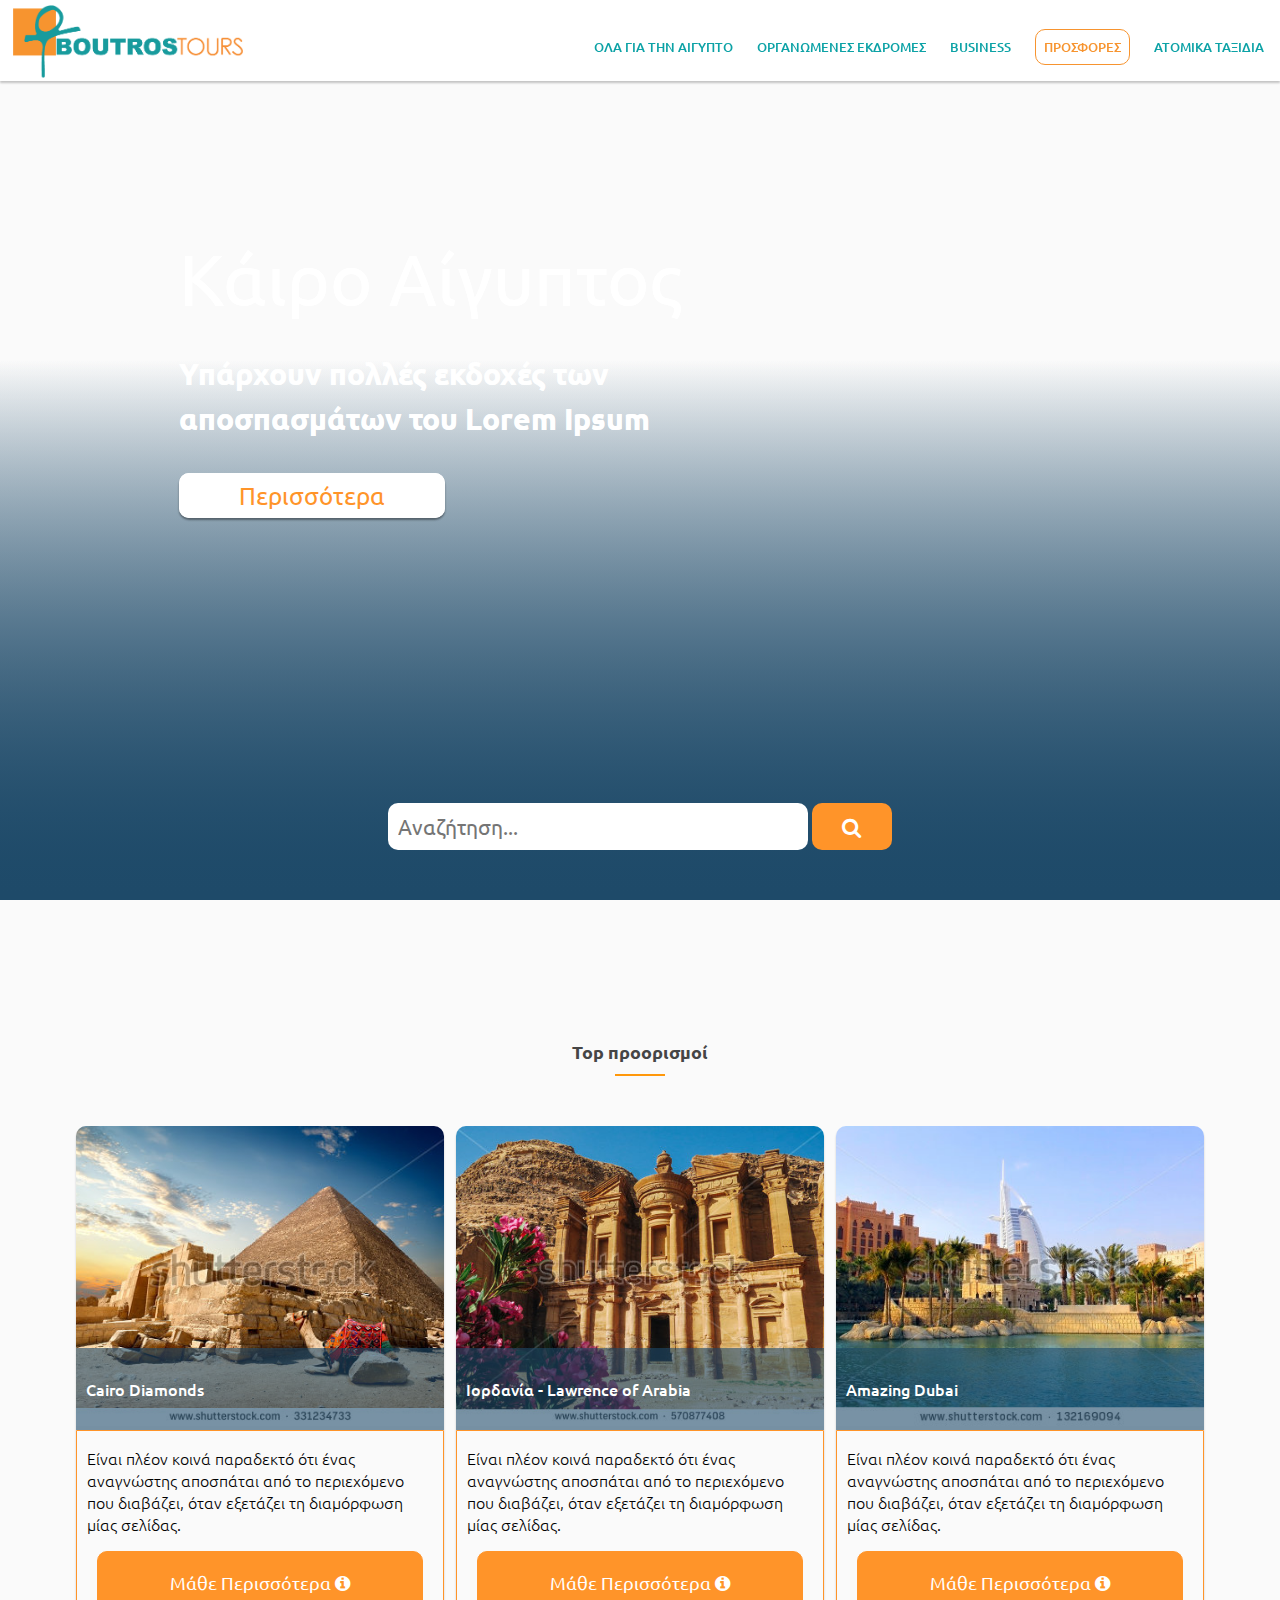
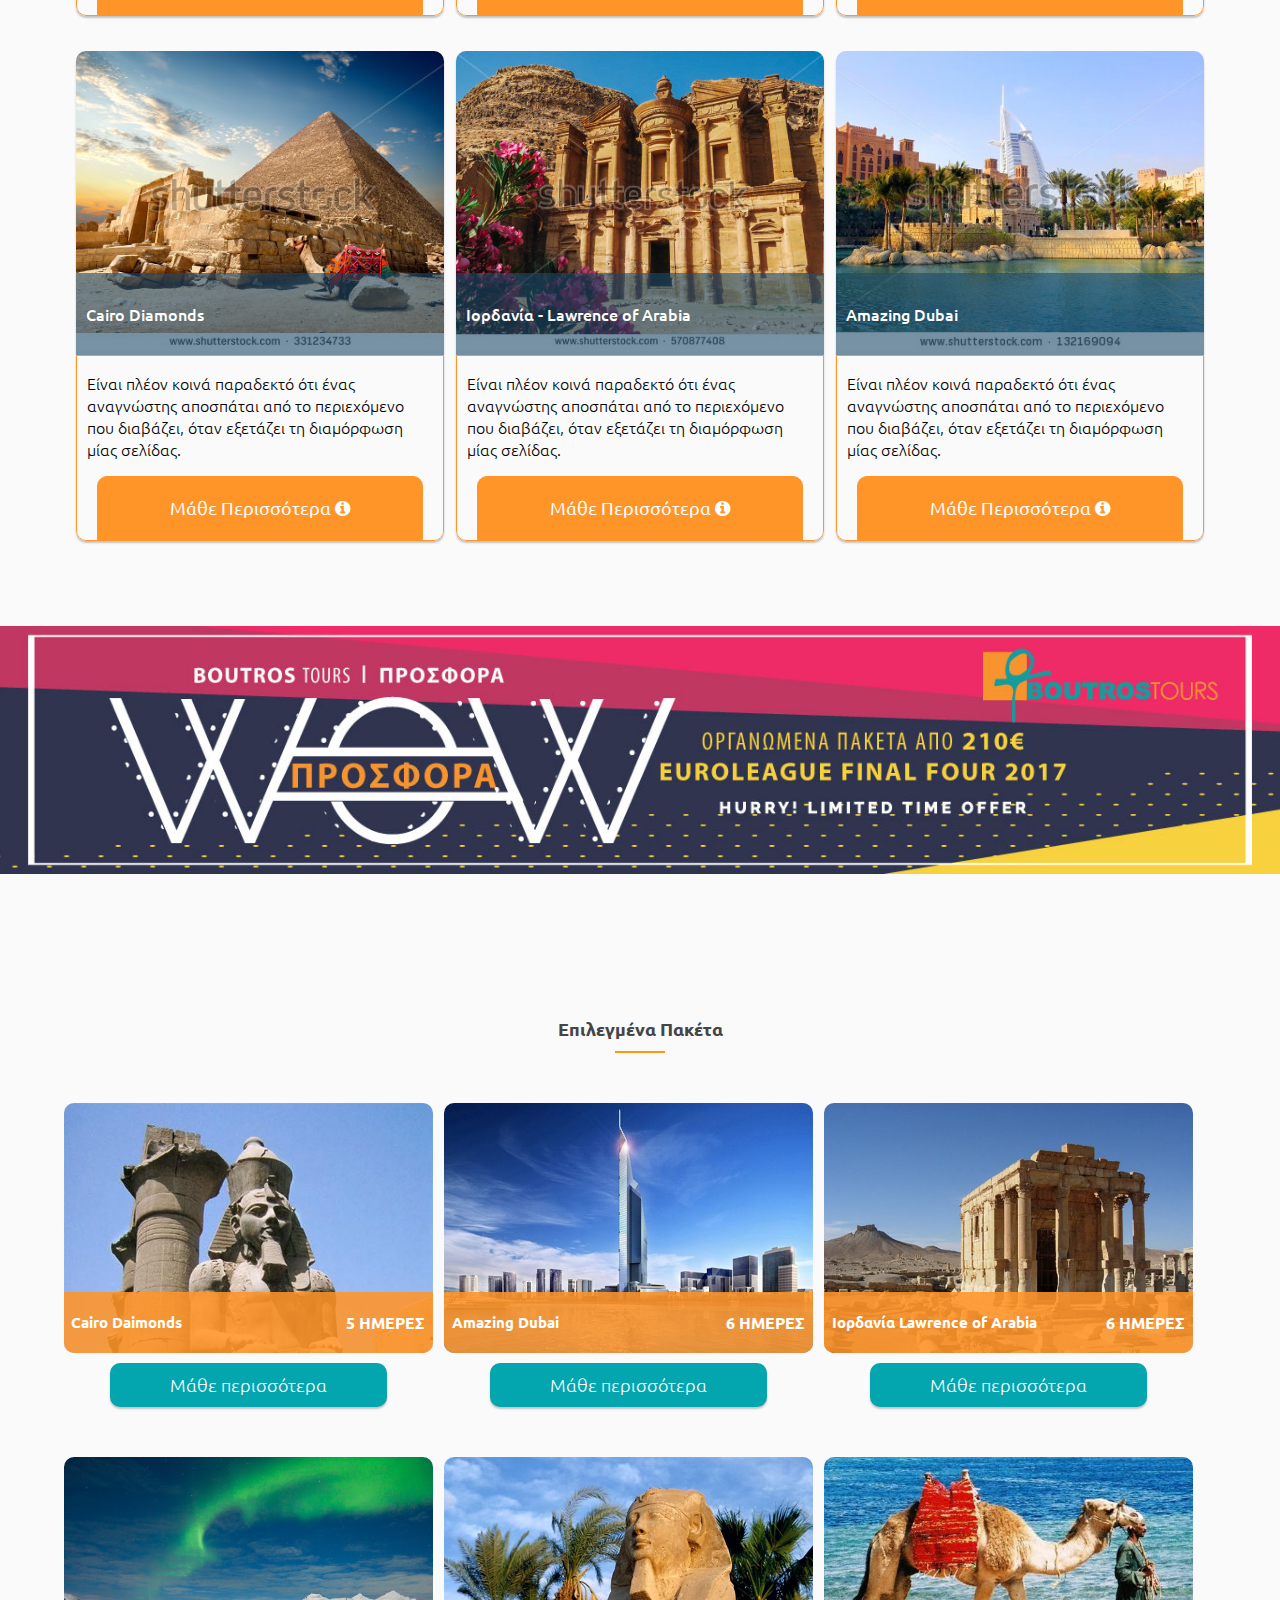
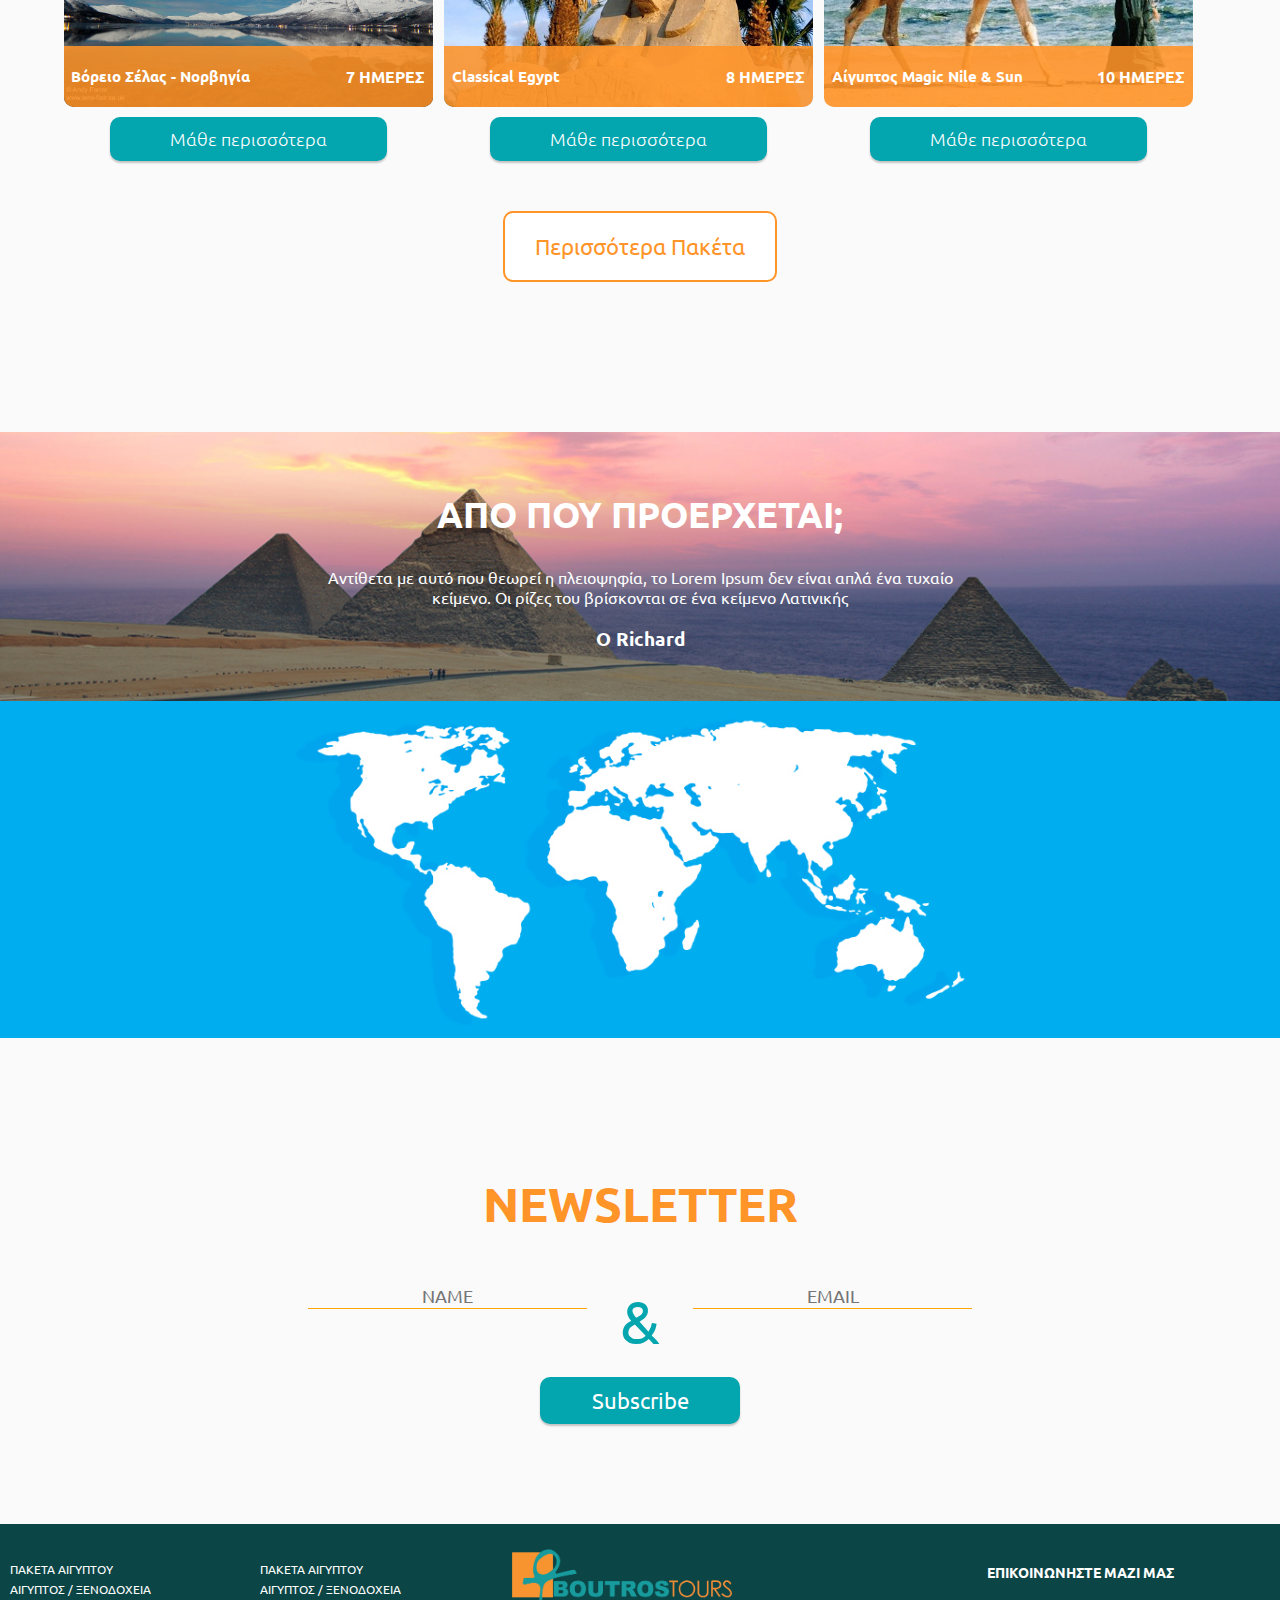
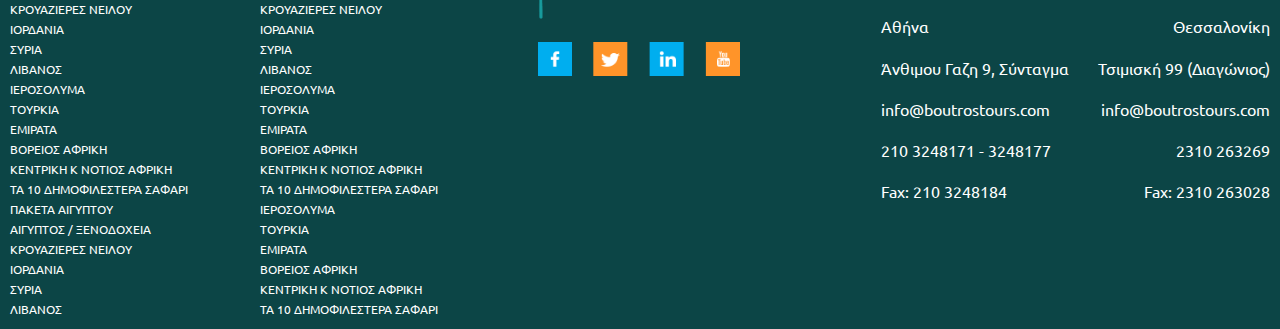
<file: index.html>
<!DOCTYPE html>
<html lang="el">

<head>
    <meta charset="UTF-8">
    <meta name="viewport" content="width=device-width, initial-scale=1.0">

    <title>Καλώς ήρθατε στο Boutrostours.gr</title>
    <link href="https://fonts.googleapis.com/css?family=Ubuntu:300,300i,400,500,700&amp;subset=greek" rel="stylesheet">
    <link href="css/font-awesome.min.css" rel="stylesheet">

    <link rel="stylesheet" type="text/css" href="css/font-awesome.min.css">
    <!-- bxSlider CSS file -->
    <link href="/css/jquery.bxslider.css" rel="stylesheet" />
    <link rel="stylesheet" type="text/css" href="css/style.css">
    <link rel="stylesheet" type="text/css" href="css/responsive.css">
    <link rel="stylesheet" type="text/css" href="css/animate.css">

</head>

<body>

    <header id="home">
        <div class="main-menu">
            <figure class="logo">
                <img src="images/logoboutros.png" alt="Wedding logo">
            </figure>
            <nav>
                <ul>
                    <li><a href="/">Όλα για την Αίγυπτο</a></li>
                    <li><a href="/">Οργανωμένες εκδρομές</a></li>
                    <li><a href="/">Business</a></li>
                    <li><a href="/" class="offer">Προσφορές</a></li>
                    <li><a href="/">Ατομικά ταξίδια</a></li>
                </ul>
            </nav>

            <div class="toggle-menu">
                <input type="checkbox" id="mobile">
                <label for="mobile"><i class="fa fa-bars" aria-hidden="true"></i></label>
            </div>
            <div class="clearfix"></div>
            <nav id="mobile-menu">
                <ul>
                    <li>
                        <li><a href="/">Όλα για την Αίγυπτο</a></li>
                        <li><a href="/">Οργανωμένες εκδρομές</a></li>
                        <li><a href="/">Business</a></li>
                        <li><a href="/" class="offer">Προσφορές</a></li>
                        <li><a href="/">Ατομικά ταξίδια</a></li>
                </ul>
            </nav>
            <div class="clearfix"></div>
        </div>


        <ul class="bxslider">
            <li style="background-image: url(/images/slider_image.jpg)">
                <div class="caption  wow fadeInUp">
                    <h2>Κάιρο Αίγυπτος</h2>
                    <p>Υπάρχουν πολλές εκδοχές των αποσπασμάτων του Lorem Ipsum</p>
                    <a href="/" class="cta">Περισσότερα</a>
                </div>
                <div class="overlay"></div>
            </li>
            <li style="background-image: url(/images/slider2.jpg)">
                <div class="caption  wow fadeInUp">
                    <h2>Κάιρο Αίγυπτος</h2>
                    <p>Υπάρχουν πολλές εκδοχές των αποσπασμάτων του Lorem Ipsum</p>
                    <a href="/" class="cta">Περισσότερα</a>
                </div>
                <div class="overlay"></div>
            </li>
        </ul>

        <div class="search">
            <form action="">
                <input type="text" placeholder="Αναζήτηση...">
                <button><i class="fa fa-search" aria-hidden="true"></i></button>
            </form>
        </div>
    </header>


    <div class="main">
        <div class="top-cat">
            <div class="h1-cont">
                <h1>Top προορισμοί</h1>
                <div class="dash"></div>
            </div>

            <div class="cat-row">

                <div class="single-cat  wow fadeInUp">
                    <div class="cat-img" style="background-image:url(images/1top_pic.jpg)"></div>
                    <div class="cat-title">Cairo Diamonds</div>
                    <div class="top">
                        <p>Είναι πλέον κοινά παραδεκτό ότι ένας αναγνώστης αποσπάται από το περιεχόμενο που διαβάζει, όταν εξετάζει τη διαμόρφωση μίας σελίδας.</p>
                        <a href="/">
                            <div class="information">
                                Μάθε Περισσότερα
                                <i class="fa fa-info-circle" aria-hidden="true"></i>
                            </div>
                        </a>
                    </div>
                </div>
                <div class="single-cat  wow fadeInUp">
                    <div class="cat-img" style="background-image:url(images/2top_pic.jpg)"></div>
                    <div class="cat-title">Ιορδανία - Lawrence of Arabia
                    </div>
                    <div class="top">
                        <p>Είναι πλέον κοινά παραδεκτό ότι ένας αναγνώστης αποσπάται από το περιεχόμενο που διαβάζει, όταν εξετάζει τη διαμόρφωση μίας σελίδας.</p>
                        <a href="/">
                            <div class="information">
                                Μάθε Περισσότερα
                                <i class="fa fa-info-circle" aria-hidden="true"></i>
                            </div>
                        </a>
                    </div>
                </div>
                <div class="single-cat  wow fadeInUp">
                    <div class="cat-img" style="background-image:url(images/3top_pic.jpg)"></div>
                    <div class="cat-title">Amazing Dubai
                    </div>
                    <div class="top">
                        <p>Είναι πλέον κοινά παραδεκτό ότι ένας αναγνώστης αποσπάται από το περιεχόμενο που διαβάζει, όταν εξετάζει τη διαμόρφωση μίας σελίδας.</p>
                        <a href="/">
                            <div class="information">
                                Μάθε Περισσότερα
                                <i class="fa fa-info-circle" aria-hidden="true"></i>
                            </div>
                        </a>
                    </div>
                </div>
                <div class="single-cat  wow fadeInUp">
                    <div class="cat-img" style="background-image:url(images/1top_pic.jpg)"></div>
                    <div class="cat-title">Cairo Diamonds</div>
                    <div class="top">
                        <p>Είναι πλέον κοινά παραδεκτό ότι ένας αναγνώστης αποσπάται από το περιεχόμενο που διαβάζει, όταν εξετάζει τη διαμόρφωση μίας σελίδας.</p>
                        <a href="/">
                            <div class="information">
                                Μάθε Περισσότερα
                                <i class="fa fa-info-circle" aria-hidden="true"></i>
                            </div>
                        </a>
                    </div>
                </div>
                <div class="single-cat  wow fadeInUp">
                    <div class="cat-img" style="background-image:url(images/2top_pic.jpg)"></div>
                    <div class="cat-title">
                        Ιορδανία - Lawrence of Arabia
                    </div>
                    <div class="top">
                        <p>Είναι πλέον κοινά παραδεκτό ότι ένας αναγνώστης αποσπάται από το περιεχόμενο που διαβάζει, όταν εξετάζει τη διαμόρφωση μίας σελίδας.</p>
                        <a href="/">
                            <div class="information">
                                Μάθε Περισσότερα
                                <i class="fa fa-info-circle" aria-hidden="true"></i>
                            </div>
                        </a>
                    </div>
                </div>
                <div class="single-cat  wow fadeInUp">
                    <div class="cat-img" style="background-image:url(images/3top_pic.jpg)"></div>
                    <div class="cat-title">
                        Amazing Dubai
                    </div>
                    <div class="top">
                        <p>Είναι πλέον κοινά παραδεκτό ότι ένας αναγνώστης αποσπάται από το περιεχόμενο που διαβάζει, όταν εξετάζει τη διαμόρφωση μίας σελίδας.</p>
                        <a href="/">
                            <div class="information">
                                Μάθε Περισσότερα
                                <i class="fa fa-info-circle" aria-hidden="true"></i>
                            </div>
                        </a>
                    </div>
                </div>

                <div class="clearfix"></div>
            </div>
        </div>

        <div class="adv-offer">
            <figure>
                <img src="images/prosfora.jpg">
            </figure>
        </div>
        <div class="top-cat">
            <div class="h1-cont">
                <h1>Επιλεγμένα Πακέτα</h1>
                <div class="dash"></div>
            </div>
            <div class="cat-row">

                <div class="single-pack">
                    <div class="pack-img" style="background-image:url(images/EgyptThebes_2.jpg)">
                        <div class="orange">
                            <div class="pack-title">Cairo Daimonds</div>
                            <div class="date">5 Ημέρες</div>
                            <div class="clearfix"></div>
                        </div>

                    </div>

                    <div class="free-but moreInfo">
                        <button>Μάθε περισσότερα</button>
                    </div>


                </div>

                <div class="single-pack">
                    <div class="pack-img" style="background-image:url(images/DUBAI5.jpg)">
                        <div class="orange">
                            <div class="pack-title">Amazing Dubai</div>
                            <div class="date">6 Ημέρες</div>
                            <div class="clearfix"></div>
                        </div>

                    </div>

                    <div class="free-but moreInfo">
                        <button>Μάθε περισσότερα</button>
                    </div>


                </div>

                <div class="single-pack">
                    <div class="pack-img" style="background-image:url(images/JORDAN4_1.jpg)">
                        <div class="orange">
                            <div class="pack-title">Ιορδανία Lawrence of Arabia</div>
                            <div class="date">6 Ημέρες</div>
                            <div class="clearfix"></div>
                        </div>

                    </div>

                    <div class="free-but moreInfo">
                        <button>Μάθε περισσότερα</button>
                    </div>


                </div>

                <div class="single-pack">
                    <div class="pack-img" style="background-image:url(images/norway.jpg)">
                        <div class="orange">
                            <div class="pack-title">Βόρειο Σέλας - Νορβηγία</div>
                            <div class="date">7 Ημέρες</div>
                            <div class="clearfix"></div>
                        </div>

                    </div>

                    <div class="free-but moreInfo">
                        <button>Μάθε περισσότερα</button>
                    </div>


                </div>

                <div class="single-pack">
                    <div class="pack-img" style="background-image:url(images/EGYPT1_2.jpg)">
                        <div class="orange">
                            <div class="pack-title">Classical Egypt </div>
                            <div class="date">8 Ημέρες</div>
                            <div class="clearfix"></div>
                        </div>

                    </div>

                    <div class="free-but moreInfo">
                        <button>Μάθε περισσότερα</button>
                    </div>


                </div>

                <div class="single-pack">
                    <div class="pack-img" style="background-image:url(images/camel-on-beach-one.jpg)">
                        <div class="orange">
                            <div class="pack-title">Αίγυπτος Magic Nile &amp; Sun</div>
                            <div class="date">10 Ημέρες</div>
                            <div class="clearfix"></div>
                        </div>

                    </div>

                    <div class="free-but moreInfo">
                        <button>Μάθε περισσότερα</button>
                    </div>


                </div>
                <div class="clearfix"></div>
            </div>

            <a href="/">
                <div class="more-pack">
                    Περισσότερα Πακέτα
                </div>

            </a>
        </div>
        <div class="quote">
            <h2>Από που προέρχεται;</h2>
            <p>Αντίθετα με αυτό που θεωρεί η πλειοψηφία, το Lorem Ipsum δεν είναι απλά ένα τυχαίο κείμενο. Οι ρίζες του βρίσκονται σε ένα κείμενο Λατινικής</p>
            <h3>Ο Richard</h3>
        </div>
        <div class="map">
            <figure>
                <img src="images/Map.jpg">
            </figure>
        </div>
        <div class="newsletter">
            <form>
                <h1>Newsletter</h1>
                <div class="info-new">
                    <div class="new-dash">
                        <input type="Text" placeholder="Name">
                    </div>
                    <div class="plus">&amp;</div>
                    <div class="new-dash">
                        <input type="Email" placeholder="Email">
                    </div>
                    <div class="clearfix"></div>
                </div>
                <div class="btn-new">
                    <button type="submit">Subscribe</button>
                </div>
            </form>
        </div>
    </div>
    <footer>
        <div class="footer-cont">
            <div class="footer-list">
                <div class="list-more">
                    <ul>
                        <li><a href="/">Πακέτα Αιγύπτου</a></li>
                        <li><a href="/">Αίγυπτος / Ξενοδοχεία</a></li>
                        <li><a href="/">Κρουαζιέρες Νείλου</a></li>
                        <li><a href="/">Ιορδανία</a></li>
                        <li><a href="/">Συρία</a></li>
                        <li><a href="/">Λίβανος</a></li>
                        <li><a href="/">Ιεροσόλυμα</a></li>
                        <li><a href="/">Τουρκία</a></li>
                        <li><a href="/">Εμιράτα</a></li>
                        <li><a href="/">Βόρειος Αφρική</a></li>
                        <li><a href="/">Κεντρική κ Νότιος Αφρική</a></li>
                        <li><a href="/">Τα 10 δημοφιλέστερα Σαφάρι</a></li>
                        <li><a href="/">Πακέτα Αιγύπτου</a></li>
                        <li><a href="/">Αίγυπτος / Ξενοδοχεία</a></li>
                        <li><a href="/">Κρουαζιέρες Νείλου</a></li>
                        <li><a href="/">Ιορδανία</a></li>
                        <li><a href="/">Συρία</a></li>
                        <li><a href="/">Λίβανος</a></li>
                    </ul>
                    <ul>
                        <li><a href="/">Πακέτα Αιγύπτου</a></li>
                        <li><a href="/">Αίγυπτος / Ξενοδοχεία</a></li>
                        <li><a href="/">Κρουαζιέρες Νείλου</a></li>
                        <li><a href="/">Ιορδανία</a></li>
                        <li><a href="/">Συρία</a></li>
                        <li><a href="/">Λίβανος</a></li>
                        <li><a href="/">Ιεροσόλυμα</a></li>
                        <li><a href="/">Τουρκία</a></li>
                        <li><a href="/">Εμιράτα</a></li>
                        <li><a href="/">Βόρειος Αφρική</a></li>
                        <li><a href="/">Κεντρική κ Νότιος Αφρική</a></li>
                        <li><a href="/">Τα 10 δημοφιλέστερα Σαφάρι</a></li>
                        <li><a href="/">Ιεροσόλυμα</a></li>
                        <li><a href="/">Τουρκία</a></li>
                        <li><a href="/">Εμιράτα</a></li>
                        <li><a href="/">Βόρειος Αφρική</a></li>
                        <li><a href="/">Κεντρική κ Νότιος Αφρική</a></li>
                        <li><a href="/">Τα 10 δημοφιλέστερα Σαφάρι</a></li>
                    </ul>
                    <div class="clearfix"></div>
                </div>

            </div>
            <div class="logo-socials">
                <div class="footer-logo">
                    <figure>
                        <img src="images/logoboutros.png">
                    </figure>
                </div>
                <ul class="socials">
                    <li class="fb">
                        <a href="#">
                            <div class="social-icom"></div>
                        </a>
                    </li>
                    <li class="tw">
                        <a href="#">
                            <div class="social-icom"></div>
                        </a>

                    </li>
                    <li class="g-plus">
                        <a href="#">
                            <div class="social-icom"></div>
                        </a>

                    </li>
                    <li class="in">
                        <a href="#">
                            <div class="social-icom"></div>
                        </a>

                    </li>
                </ul>
            </div>
            <div class="contact">
                <h3>Επικοινωνήστε Μαζί μας</h3>
                <div class="cont-info">
                    <div class="contact-athens">
                        <h4>Αθήνα</h4>
                        <h4>Άνθιμου Γαζη 9, Σύνταγμα</h4>
                        <h4>info@boutrostours.com</h4>
                        <h4>210 3248171 - 3248177</h4>
                        <h4>Fax: 210 3248184</h4>
                    </div>
                    <div class="contact-solink">
                        <h4>Θεσσαλονίκη</h4>
                        <h4>Τσιμισκή 99 (Διαγώνιος)</h4>
                        <h4>info@boutrostours.com</h4>
                        <h4>2310 263269</h4>
                        <h4>Fax: 2310 263028</h4>
                    </div>
                </div>

            </div>
            <div class="clearfix"></div>
        </div>
    </footer>


    <script src="https://code.jquery.com/jquery-3.2.1.min.js" integrity="sha256-hwg4gsxgFZhOsEEamdOYGBf13FyQuiTwlAQgxVSNgt4=" crossorigin="anonymous"></script>

    <!-- bxSlider Javascript file -->
    <script src="/js/jquery.bxslider.js"></script>

    <script src="/js/wow.min.js"></script>


    <script>
        $(document).ready(function() {
            $('.bxslider').bxSlider({
                mode: 'fade',
            });

            $("#mobile").change(function() {
                $("[for=mobile] i").toggleClass("rotate-me");
                $("nav#mobile-menu").slideToggle();
            });

        });
        var wow = new WOW({
            boxClass: 'wow', // animated element css class (default is wow)
            animateClass: 'animated', // animation css class (default is animated)
            offset: 100, // distance to the element when triggering the animation (default is 0)
            mobile: true, // trigger animations on mobile devices (default is true)
            live: true, // act on asynchronously loaded content (default is true)
            callback: function(box) {
                // the callback is fired every time an animation is started
                // the argument that is passed in is the DOM node being animated
            },
            scrollContainer: null // optional scroll container selector, otherwise use window
        });
        wow.init();

    </script>
</body>

</html>
</file>
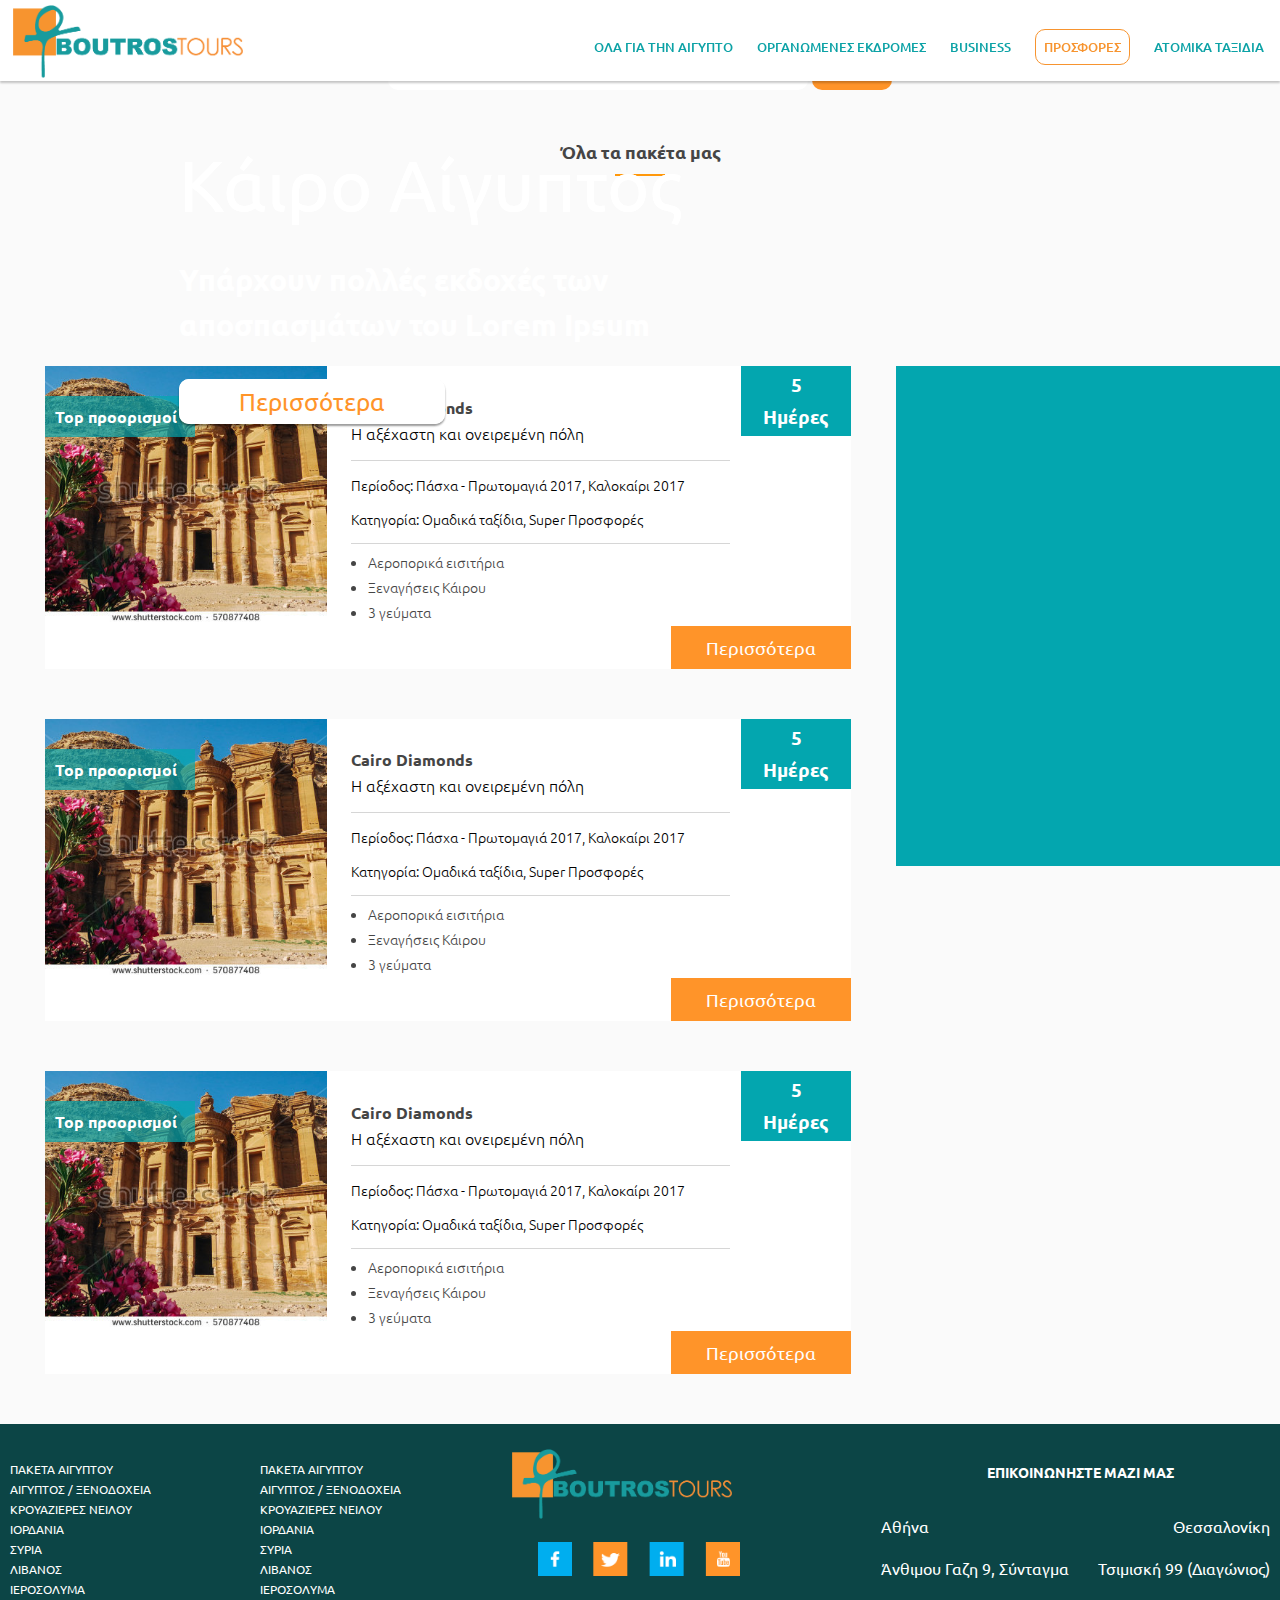
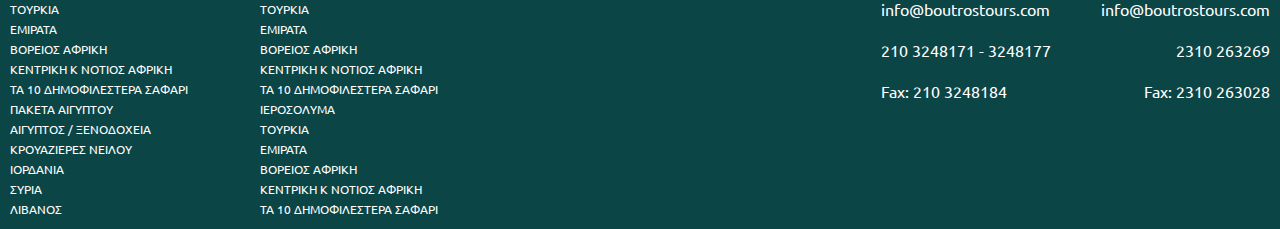
<file: packages-list.html>
<!DOCTYPE html>
<html lang="el">

<head>
    <meta charset="UTF-8">
    <meta name="viewport" content="width=device-width, initial-scale=1.0">

    <title>Καλώς ήρθατε στο Boutrostours.gr</title>
    <link href="https://fonts.googleapis.com/css?family=Ubuntu:300,300i,400,500,700&amp;subset=greek" rel="stylesheet">
    <link href="css/font-awesome.min.css" rel="stylesheet">

    <link rel="stylesheet" type="text/css" href="css/font-awesome.min.css">
    <!-- bxSlider CSS file -->
    <link href="/css/jquery.bxslider.css" rel="stylesheet" />
    <link rel="stylesheet" type="text/css" href="css/style.css">
    <link rel="stylesheet" type="text/css" href="css/responsive.css">
    <link rel="stylesheet" type="text/css" href="css/animate.css">

</head>

<body>

    <header>
        <div class="main-menu">
            <figure class="logo">
                <img src="images/logoboutros.png" alt="Wedding logo">
            </figure>
            <nav>
                <ul>
                    <li><a href="/">Όλα για την Αίγυπτο</a></li>
                    <li><a href="/">Οργανωμένες εκδρομές</a></li>
                    <li><a href="/">Business</a></li>
                    <li><a href="/" class="offer">Προσφορές</a></li>
                    <li><a href="/">Ατομικά ταξίδια</a></li>
                </ul>
            </nav>

            <div class="toggle-menu">
                <input type="checkbox" id="mobile">
                <label for="mobile"><i class="fa fa-bars" aria-hidden="true"></i></label>
            </div>
            <div class="clearfix"></div>
            <nav id="mobile-menu">
                <ul>
                    <li>
                        <li><a href="/">Όλα για την Αίγυπτο</a></li>
                        <li><a href="/">Οργανωμένες εκδρομές</a></li>
                        <li><a href="/">Business</a></li>
                        <li><a href="/" class="offer">Προσφορές</a></li>
                        <li><a href="/">Ατομικά ταξίδια</a></li>
                </ul>
            </nav>
            <div class="clearfix"></div>
        </div>


        <ul class="bxslider">
            <li style="background-image: url(/images/slider_image.jpg)">
                <div class="caption  wow fadeInUp">
                    <h2>Κάιρο Αίγυπτος</h2>
                    <p>Υπάρχουν πολλές εκδοχές των αποσπασμάτων του Lorem Ipsum</p>
                    <a href="/" class="cta">Περισσότερα</a>
                </div>
                <div class="overlay"></div>
            </li>
            <li style="background-image: url(/images/slider2.jpg)">
                <div class="caption  wow fadeInUp">
                    <h2>Κάιρο Αίγυπτος</h2>
                    <p>Υπάρχουν πολλές εκδοχές των αποσπασμάτων του Lorem Ipsum</p>
                    <a href="/" class="cta">Περισσότερα</a>
                </div>
                <div class="overlay"></div>
            </li>
        </ul>

        <div class="search">
            <form action="">
                <input type="text" placeholder="Αναζήτηση...">
                <button><i class="fa fa-search" aria-hidden="true"></i></button>
            </form>
        </div>
    </header>



    <div class="main">
        <div class="top-cat">
            <div class="h1-cont">
                <h1>Όλα τα πακέτα μας</h1>
                <div class="dash"></div>

            </div>
        </div>
        <div class="all-packages">

            <div class="single-list-pack">
                <div class="pack-details">
                    <div class="days">
                        <h3>5</h3>
                        <h3>Ημέρες</h3>
                    </div>
                    <div class="pack-li-img" style="background-image:url(images/2top_pic.jpg)">
                        <div class="top-label">Top προορισμοί</div>
                    </div>
                    <div class="pack-info">
                        <h1>Cairo Diamonds</h1>
                        <p class="subtitle">Η αξέχαστη και ονειρεμένη πόλη</p>
                        <hr>
                        <p>Περίοδος: Πάσχα - Πρωτομαγιά 2017, Καλοκαίρι 2017</p>
                        <p>Κατηγορία: Ομαδικά ταξίδια, Super Προσφορές</p>
                        <hr>
                        <ul>
                            <li>Αεροπορικά εισιτήρια</li>
                            <li>Ξεναγήσεις Κάιρου</li>
                            <li>3 γεύματα</li>
                        </ul>
                    </div>
                    <div class="clearfix"></div>
                </div>
                <div class="pack-cta">
                    <a href="#">Περισσότερα</a>
                </div>
            </div>

            <div class="single-list-pack">
                <div class="pack-details">
                    <div class="days">
                        <h3>5</h3>
                        <h3>Ημέρες</h3>
                    </div>
                    <div class="pack-li-img" style="background-image:url(images/2top_pic.jpg)">
                        <div class="top-label">Top προορισμοί</div>
                    </div>
                    <div class="pack-info">
                        <h1>Cairo Diamonds</h1>
                        <p class="subtitle">Η αξέχαστη και ονειρεμένη πόλη</p>
                        <hr>
                        <p>Περίοδος: Πάσχα - Πρωτομαγιά 2017, Καλοκαίρι 2017</p>
                        <p>Κατηγορία: Ομαδικά ταξίδια, Super Προσφορές</p>
                        <hr>
                        <ul>
                            <li>Αεροπορικά εισιτήρια</li>
                            <li>Ξεναγήσεις Κάιρου</li>
                            <li>3 γεύματα</li>
                        </ul>
                    </div>
                    <div class="clearfix"></div>
                </div>
                <div class="pack-cta">
                    <a href="#">Περισσότερα</a>
                </div>
            </div>
            <div class="single-list-pack">
                <div class="pack-details">
                    <div class="days">
                        <h3>5</h3>
                        <h3>Ημέρες</h3>
                    </div>
                    <div class="pack-li-img" style="background-image:url(images/2top_pic.jpg)">
                        <div class="top-label">Top προορισμοί</div>
                    </div>
                    <div class="pack-info">
                        <h1>Cairo Diamonds</h1>
                        <p class="subtitle">Η αξέχαστη και ονειρεμένη πόλη</p>
                        <hr>
                        <p>Περίοδος: Πάσχα - Πρωτομαγιά 2017, Καλοκαίρι 2017</p>
                        <p>Κατηγορία: Ομαδικά ταξίδια, Super Προσφορές</p>
                        <hr>
                        <ul>
                            <li>Αεροπορικά εισιτήρια</li>
                            <li>Ξεναγήσεις Κάιρου</li>
                            <li>3 γεύματα</li>
                        </ul>
                    </div>
                    <div class="clearfix"></div>
                </div>
                <div class="pack-cta">
                    <a href="#">Περισσότερα</a>
                </div>
            </div>
        </div>
        <div class="sidebar"></div>
        <div class="clearfix"></div>
    </div>
    <footer>
        <div class="footer-cont">
            <div class="footer-list">
                <div class="list-more">
                    <ul>
                        <li><a href="/">Πακέτα Αιγύπτου</a></li>
                        <li><a href="/">Αίγυπτος / Ξενοδοχεία</a></li>
                        <li><a href="/">Κρουαζιέρες Νείλου</a></li>
                        <li><a href="/">Ιορδανία</a></li>
                        <li><a href="/">Συρία</a></li>
                        <li><a href="/">Λίβανος</a></li>
                        <li><a href="/">Ιεροσόλυμα</a></li>
                        <li><a href="/">Τουρκία</a></li>
                        <li><a href="/">Εμιράτα</a></li>
                        <li><a href="/">Βόρειος Αφρική</a></li>
                        <li><a href="/">Κεντρική κ Νότιος Αφρική</a></li>
                        <li><a href="/">Τα 10 δημοφιλέστερα Σαφάρι</a></li>
                        <li><a href="/">Πακέτα Αιγύπτου</a></li>
                        <li><a href="/">Αίγυπτος / Ξενοδοχεία</a></li>
                        <li><a href="/">Κρουαζιέρες Νείλου</a></li>
                        <li><a href="/">Ιορδανία</a></li>
                        <li><a href="/">Συρία</a></li>
                        <li><a href="/">Λίβανος</a></li>
                    </ul>
                    <ul>
                        <li><a href="/">Πακέτα Αιγύπτου</a></li>
                        <li><a href="/">Αίγυπτος / Ξενοδοχεία</a></li>
                        <li><a href="/">Κρουαζιέρες Νείλου</a></li>
                        <li><a href="/">Ιορδανία</a></li>
                        <li><a href="/">Συρία</a></li>
                        <li><a href="/">Λίβανος</a></li>
                        <li><a href="/">Ιεροσόλυμα</a></li>
                        <li><a href="/">Τουρκία</a></li>
                        <li><a href="/">Εμιράτα</a></li>
                        <li><a href="/">Βόρειος Αφρική</a></li>
                        <li><a href="/">Κεντρική κ Νότιος Αφρική</a></li>
                        <li><a href="/">Τα 10 δημοφιλέστερα Σαφάρι</a></li>
                        <li><a href="/">Ιεροσόλυμα</a></li>
                        <li><a href="/">Τουρκία</a></li>
                        <li><a href="/">Εμιράτα</a></li>
                        <li><a href="/">Βόρειος Αφρική</a></li>
                        <li><a href="/">Κεντρική κ Νότιος Αφρική</a></li>
                        <li><a href="/">Τα 10 δημοφιλέστερα Σαφάρι</a></li>
                    </ul>
                    <div class="clearfix"></div>
                </div>
            </div>
            <div class="logo-socials">
                <div class="footer-logo">
                    <figure>
                        <img src="images/logoboutros.png">
                    </figure>
                </div>
                <ul class="socials">
                    <li class="fb">
                        <a href="#">
                            <div class="social-icom"></div>
                        </a>
                    </li>
                    <li class="tw">
                        <a href="#">
                            <div class="social-icom"></div>
                        </a>

                    </li>
                    <li class="g-plus">
                        <a href="#">
                            <div class="social-icom"></div>
                        </a>

                    </li>
                    <li class="in">
                        <a href="#">
                            <div class="social-icom"></div>
                        </a>

                    </li>
                </ul>
            </div>
            <div class="contact">
                <h3>Επικοινωνήστε Μαζί μας</h3>
                <div class="cont-info">
                    <div class="contact-athens">
                        <h4>Αθήνα</h4>
                        <h4>Άνθιμου Γαζη 9, Σύνταγμα</h4>
                        <h4>info@boutrostours.com</h4>
                        <h4>210 3248171 - 3248177</h4>
                        <h4>Fax: 210 3248184</h4>
                    </div>
                    <div class="contact-solink">
                        <h4>Θεσσαλονίκη</h4>
                        <h4>Τσιμισκή 99 (Διαγώνιος)</h4>
                        <h4>info@boutrostours.com</h4>
                        <h4>2310 263269</h4>
                        <h4>Fax: 2310 263028</h4>
                    </div>
                </div>
            </div>
            <div class="clearfix"></div>
        </div>
    </footer>


    <script src="https://code.jquery.com/jquery-3.2.1.min.js" integrity="sha256-hwg4gsxgFZhOsEEamdOYGBf13FyQuiTwlAQgxVSNgt4=" crossorigin="anonymous"></script>
    <!-- bxSlider Javascript file -->
    <script src="/js/jquery.bxslider.js"></script>
    <script src="/js/wow.min.js"></script>
    <script>
        $(document).ready(function() {
            $('.bxslider').bxSlider({
                mode: 'fade',
            });

            $("#mobile").change(function() {
                $("[for=mobile] i").toggleClass("rotate-me");
                $("nav#mobile-menu").slideToggle();
            });

        });
        var wow = new WOW({
            boxClass: 'wow', // animated element css class (default is wow)
            animateClass: 'animated', // animation css class (default is animated)
            offset: 100, // distance to the element when triggering the animation (default is 0)
            mobile: true, // trigger animations on mobile devices (default is true)
            live: true, // act on asynchronously loaded content (default is true)
            callback: function(box) {
                // the callback is fired every time an animation is started
                // the argument that is passed in is the DOM node being animated
            },
            scrollContainer: null // optional scroll container selector, otherwise use window
        });
        wow.init();

    </script>
</body>

</html>
</file>
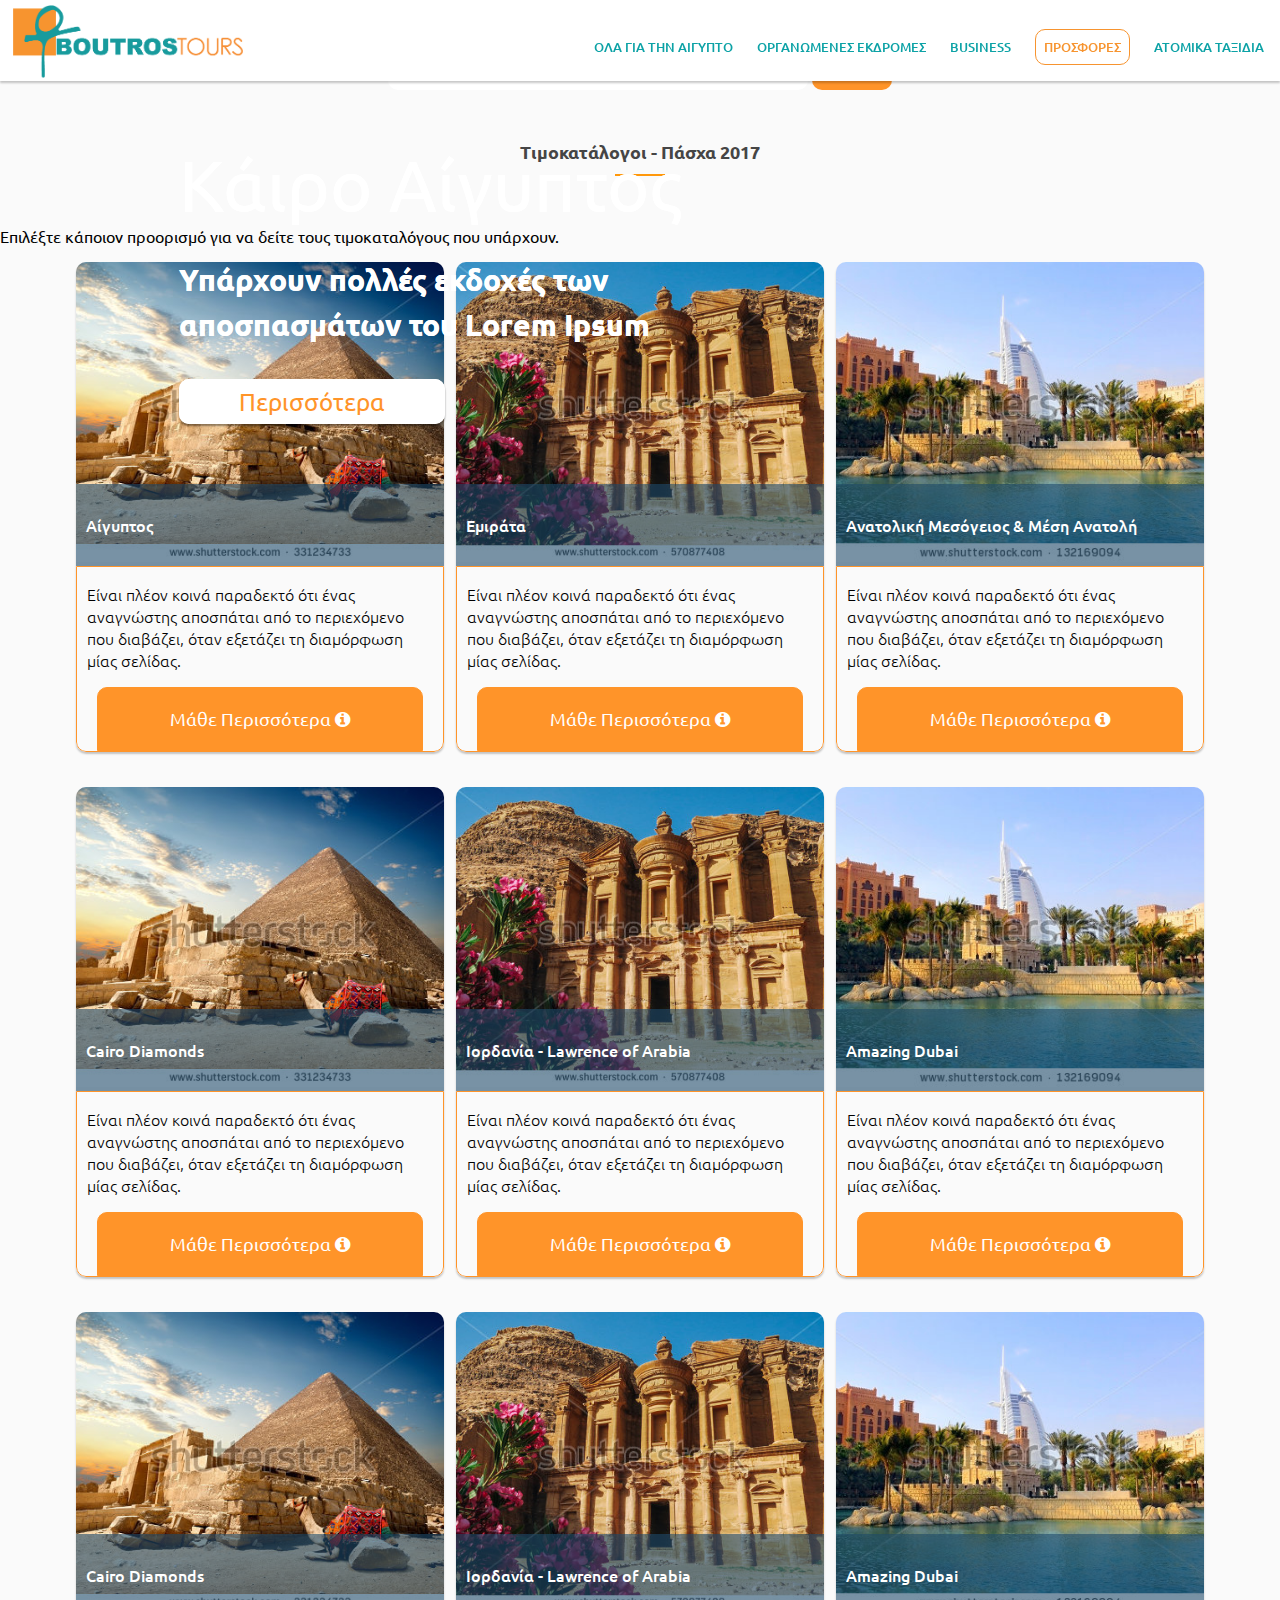
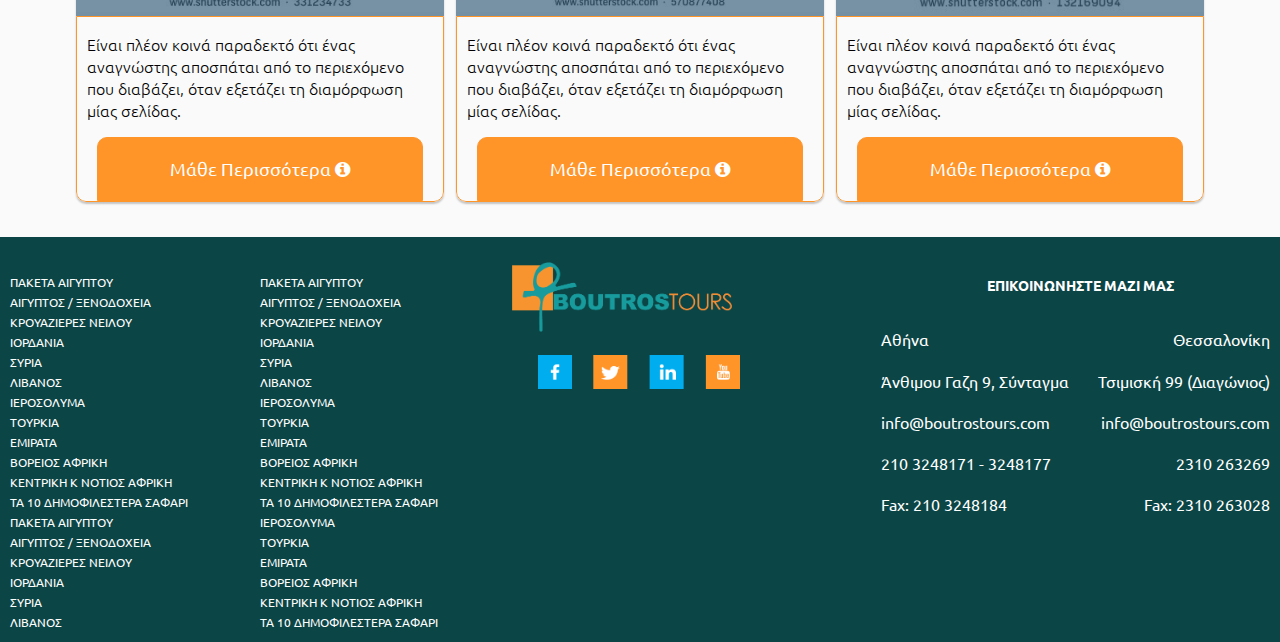
<file: pricelists.html>
<!DOCTYPE html>
<html lang="el">

<head>
    <meta charset="UTF-8">
    <meta name="viewport" content="width=device-width, initial-scale=1.0">

    <title>Καλώς ήρθατε στο Boutrostours.gr</title>
    <link href="https://fonts.googleapis.com/css?family=Ubuntu:300,300i,400,500,700&amp;subset=greek" rel="stylesheet">
    <link href="css/font-awesome.min.css" rel="stylesheet">

    <link rel="stylesheet" type="text/css" href="css/font-awesome.min.css">
    <!-- bxSlider CSS file -->
    <link href="/css/jquery.bxslider.css" rel="stylesheet" />
    <link rel="stylesheet" type="text/css" href="css/style.css">
    <link rel="stylesheet" type="text/css" href="css/responsive.css">
    <link rel="stylesheet" type="text/css" href="css/animate.css">

</head>

<body>

    <header>
        <div class="main-menu">
            <figure class="logo">
                <img src="images/logoboutros.png" alt="Wedding logo">
            </figure>
            <nav>
                <ul>
                    <li><a href="/">Όλα για την Αίγυπτο</a></li>
                    <li><a href="/">Οργανωμένες εκδρομές</a></li>
                    <li><a href="/">Business</a></li>
                    <li><a href="/" class="offer">Προσφορές</a></li>
                    <li><a href="/">Ατομικά ταξίδια</a></li>
                </ul>
            </nav>

            <div class="toggle-menu">
                <input type="checkbox" id="mobile">
                <label for="mobile"><i class="fa fa-bars" aria-hidden="true"></i></label>
            </div>
            <div class="clearfix"></div>
            <nav id="mobile-menu">
                <ul>
                    <li>
                        <li><a href="/">Όλα για την Αίγυπτο</a></li>
                        <li><a href="/">Οργανωμένες εκδρομές</a></li>
                        <li><a href="/">Business</a></li>
                        <li><a href="/" class="offer">Προσφορές</a></li>
                        <li><a href="/">Ατομικά ταξίδια</a></li>
                </ul>
            </nav>
            <div class="clearfix"></div>
        </div>


        <ul class="bxslider">
            <li style="background-image: url(/images/slider_image.jpg)">
                <div class="caption  wow fadeInUp">
                    <h2>Κάιρο Αίγυπτος</h2>
                    <p>Υπάρχουν πολλές εκδοχές των αποσπασμάτων του Lorem Ipsum</p>
                    <a href="/" class="cta">Περισσότερα</a>
                </div>
                <div class="overlay"></div>
            </li>
            <li style="background-image: url(/images/slider2.jpg)">
                <div class="caption  wow fadeInUp">
                    <h2>Κάιρο Αίγυπτος</h2>
                    <p>Υπάρχουν πολλές εκδοχές των αποσπασμάτων του Lorem Ipsum</p>
                    <a href="/" class="cta">Περισσότερα</a>
                </div>
                <div class="overlay"></div>
            </li>
        </ul>

        <div class="search">
            <form action="">
                <input type="text" placeholder="Αναζήτηση...">
                <button><i class="fa fa-search" aria-hidden="true"></i></button>
            </form>
        </div>
    </header>


    <div class="main">
        <div class="top-cat">
            <div class="h1-cont">
                <h1>Τιμοκατάλογοι - Πάσχα 2017</h1>
                <div class="dash"></div>
                <p>Επιλέξτε κάποιον προορισμό για να δείτε τους τιμοκαταλόγους που υπάρχουν.</p>
            </div>

            <div class="cat-row">

                <div class="single-cat  wow fadeInUp">
                    <div class="cat-img" style="background-image:url(images/1top_pic.jpg)"></div>
                    <div class="cat-title">Αίγυπτος</div>
                    <div class="top">
                        <p>Είναι πλέον κοινά παραδεκτό ότι ένας αναγνώστης αποσπάται από το περιεχόμενο που διαβάζει, όταν εξετάζει τη διαμόρφωση μίας σελίδας.</p>
                        <a href="/">
                            <div class="information">
                                Μάθε Περισσότερα
                                <i class="fa fa-info-circle" aria-hidden="true"></i>
                            </div>
                        </a>
                    </div>
                </div>
                <div class="single-cat  wow fadeInUp">
                    <div class="cat-img" style="background-image:url(images/2top_pic.jpg)"></div>
                    <div class="cat-title">Εμιράτα</div>
                    <div class="top">
                        <p>Είναι πλέον κοινά παραδεκτό ότι ένας αναγνώστης αποσπάται από το περιεχόμενο που διαβάζει, όταν εξετάζει τη διαμόρφωση μίας σελίδας.</p>
                        <a href="/">
                            <div class="information">
                                Μάθε Περισσότερα
                                <i class="fa fa-info-circle" aria-hidden="true"></i>
                            </div>
                        </a>
                    </div>
                </div>
                <div class="single-cat  wow fadeInUp">
                    <div class="cat-img" style="background-image:url(images/3top_pic.jpg)"></div>
                    <div class="cat-title">Ανατολική Μεσόγειος &amp; Μέση Ανατολή</div>
                    <div class="top">
                        <p>Είναι πλέον κοινά παραδεκτό ότι ένας αναγνώστης αποσπάται από το περιεχόμενο που διαβάζει, όταν εξετάζει τη διαμόρφωση μίας σελίδας.</p>
                        <a href="/">
                            <div class="information">
                                Μάθε Περισσότερα
                                <i class="fa fa-info-circle" aria-hidden="true"></i>
                            </div>
                        </a>
                    </div>
                </div>


            </div>
            <div class="cat-row">

                <div class="single-cat  wow fadeInUp">
                    <div class="cat-img" style="background-image:url(images/1top_pic.jpg)"></div>
                    <div class="cat-title">Cairo Diamonds</div>
                    <div class="top">
                        <p>Είναι πλέον κοινά παραδεκτό ότι ένας αναγνώστης αποσπάται από το περιεχόμενο που διαβάζει, όταν εξετάζει τη διαμόρφωση μίας σελίδας.</p>
                        <a href="/">
                            <div class="information">
                                Μάθε Περισσότερα
                                <i class="fa fa-info-circle" aria-hidden="true"></i>
                            </div>
                        </a>
                    </div>
                </div>
                <div class="single-cat  wow fadeInUp">
                    <div class="cat-img" style="background-image:url(images/2top_pic.jpg)"></div>
                    <div class="cat-title">Ιορδανία - Lawrence of Arabia
                    </div>
                    <div class="top">
                        <p>Είναι πλέον κοινά παραδεκτό ότι ένας αναγνώστης αποσπάται από το περιεχόμενο που διαβάζει, όταν εξετάζει τη διαμόρφωση μίας σελίδας.</p>
                        <a href="/">
                            <div class="information">
                                Μάθε Περισσότερα
                                <i class="fa fa-info-circle" aria-hidden="true"></i>
                            </div>
                        </a>
                    </div>
                </div>
                <div class="single-cat  wow fadeInUp">
                    <div class="cat-img" style="background-image:url(images/3top_pic.jpg)"></div>
                    <div class="cat-title">Amazing Dubai
                    </div>
                    <div class="top">
                        <p>Είναι πλέον κοινά παραδεκτό ότι ένας αναγνώστης αποσπάται από το περιεχόμενο που διαβάζει, όταν εξετάζει τη διαμόρφωση μίας σελίδας.</p>
                        <a href="/">
                            <div class="information">
                                Μάθε Περισσότερα
                                <i class="fa fa-info-circle" aria-hidden="true"></i>
                            </div>
                        </a>
                    </div>
                </div>


            </div>
            <div class="cat-row">

                <div class="single-cat  wow fadeInUp">
                    <div class="cat-img" style="background-image:url(images/1top_pic.jpg)"></div>
                    <div class="cat-title">Cairo Diamonds</div>
                    <div class="top">
                        <p>Είναι πλέον κοινά παραδεκτό ότι ένας αναγνώστης αποσπάται από το περιεχόμενο που διαβάζει, όταν εξετάζει τη διαμόρφωση μίας σελίδας.</p>
                        <a href="/">
                            <div class="information">
                                Μάθε Περισσότερα
                                <i class="fa fa-info-circle" aria-hidden="true"></i>
                            </div>
                        </a>
                    </div>
                </div>
                <div class="single-cat  wow fadeInUp">
                    <div class="cat-img" style="background-image:url(images/2top_pic.jpg)"></div>
                    <div class="cat-title">Ιορδανία - Lawrence of Arabia
                    </div>
                    <div class="top">
                        <p>Είναι πλέον κοινά παραδεκτό ότι ένας αναγνώστης αποσπάται από το περιεχόμενο που διαβάζει, όταν εξετάζει τη διαμόρφωση μίας σελίδας.</p>
                        <a href="/">
                            <div class="information">
                                Μάθε Περισσότερα
                                <i class="fa fa-info-circle" aria-hidden="true"></i>
                            </div>
                        </a>
                    </div>
                </div>
                <div class="single-cat  wow fadeInUp">
                    <div class="cat-img" style="background-image:url(images/3top_pic.jpg)"></div>
                    <div class="cat-title">Amazing Dubai
                    </div>
                    <div class="top">
                        <p>Είναι πλέον κοινά παραδεκτό ότι ένας αναγνώστης αποσπάται από το περιεχόμενο που διαβάζει, όταν εξετάζει τη διαμόρφωση μίας σελίδας.</p>
                        <a href="/">
                            <div class="information">
                                Μάθε Περισσότερα
                                <i class="fa fa-info-circle" aria-hidden="true"></i>
                            </div>
                        </a>
                    </div>
                </div>


            </div>
            <div class="clearfix"></div>
        </div>
    </div>
    <footer>
        <div class="footer-cont">
            <div class="footer-list">
                <div class="list-more">
                    <ul>
                        <li><a href="/">Πακέτα Αιγύπτου</a></li>
                        <li><a href="/">Αίγυπτος / Ξενοδοχεία</a></li>
                        <li><a href="/">Κρουαζιέρες Νείλου</a></li>
                        <li><a href="/">Ιορδανία</a></li>
                        <li><a href="/">Συρία</a></li>
                        <li><a href="/">Λίβανος</a></li>
                        <li><a href="/">Ιεροσόλυμα</a></li>
                        <li><a href="/">Τουρκία</a></li>
                        <li><a href="/">Εμιράτα</a></li>
                        <li><a href="/">Βόρειος Αφρική</a></li>
                        <li><a href="/">Κεντρική κ Νότιος Αφρική</a></li>
                        <li><a href="/">Τα 10 δημοφιλέστερα Σαφάρι</a></li>
                        <li><a href="/">Πακέτα Αιγύπτου</a></li>
                        <li><a href="/">Αίγυπτος / Ξενοδοχεία</a></li>
                        <li><a href="/">Κρουαζιέρες Νείλου</a></li>
                        <li><a href="/">Ιορδανία</a></li>
                        <li><a href="/">Συρία</a></li>
                        <li><a href="/">Λίβανος</a></li>
                    </ul>
                    <ul>
                        <li><a href="/">Πακέτα Αιγύπτου</a></li>
                        <li><a href="/">Αίγυπτος / Ξενοδοχεία</a></li>
                        <li><a href="/">Κρουαζιέρες Νείλου</a></li>
                        <li><a href="/">Ιορδανία</a></li>
                        <li><a href="/">Συρία</a></li>
                        <li><a href="/">Λίβανος</a></li>
                        <li><a href="/">Ιεροσόλυμα</a></li>
                        <li><a href="/">Τουρκία</a></li>
                        <li><a href="/">Εμιράτα</a></li>
                        <li><a href="/">Βόρειος Αφρική</a></li>
                        <li><a href="/">Κεντρική κ Νότιος Αφρική</a></li>
                        <li><a href="/">Τα 10 δημοφιλέστερα Σαφάρι</a></li>
                        <li><a href="/">Ιεροσόλυμα</a></li>
                        <li><a href="/">Τουρκία</a></li>
                        <li><a href="/">Εμιράτα</a></li>
                        <li><a href="/">Βόρειος Αφρική</a></li>
                        <li><a href="/">Κεντρική κ Νότιος Αφρική</a></li>
                        <li><a href="/">Τα 10 δημοφιλέστερα Σαφάρι</a></li>
                    </ul>
                    <div class="clearfix"></div>
                </div>

            </div>
            <div class="logo-socials">
                <div class="footer-logo">
                    <figure>
                        <img src="images/logoboutros.png">
                    </figure>
                </div>
                <ul class="socials">
                    <li class="fb">
                        <a href="#">
                            <div class="social-icom"></div>
                        </a>
                    </li>
                    <li class="tw">
                        <a href="#">
                            <div class="social-icom"></div>
                        </a>

                    </li>
                    <li class="g-plus">
                        <a href="#">
                            <div class="social-icom"></div>
                        </a>

                    </li>
                    <li class="in">
                        <a href="#">
                            <div class="social-icom"></div>
                        </a>

                    </li>
                </ul>
            </div>
            <div class="contact">
                <h3>Επικοινωνήστε Μαζί μας</h3>
                <div class="cont-info">
                    <div class="contact-athens">
                        <h4>Αθήνα</h4>
                        <h4>Άνθιμου Γαζη 9, Σύνταγμα</h4>
                        <h4>info@boutrostours.com</h4>
                        <h4>210 3248171 - 3248177</h4>
                        <h4>Fax: 210 3248184</h4>
                    </div>
                    <div class="contact-solink">
                        <h4>Θεσσαλονίκη</h4>
                        <h4>Τσιμισκή 99 (Διαγώνιος)</h4>
                        <h4>info@boutrostours.com</h4>
                        <h4>2310 263269</h4>
                        <h4>Fax: 2310 263028</h4>
                    </div>
                </div>

            </div>
            <div class="clearfix"></div>
        </div>
    </footer>


    <script src="https://code.jquery.com/jquery-3.2.1.min.js" integrity="sha256-hwg4gsxgFZhOsEEamdOYGBf13FyQuiTwlAQgxVSNgt4=" crossorigin="anonymous"></script>

    <!-- bxSlider Javascript file -->
    <script src="/js/jquery.bxslider.js"></script>

    <script src="/js/wow.min.js"></script>


    <script>
        $(document).ready(function() {
            $('.bxslider').bxSlider({
                mode: 'fade',
            });

            $("#mobile").change(function() {
                $("[for=mobile] i").toggleClass("rotate-me");
                $("nav#mobile-menu").slideToggle();
            });

        });
        var wow = new WOW({
            boxClass: 'wow', // animated element css class (default is wow)
            animateClass: 'animated', // animation css class (default is animated)
            offset: 100, // distance to the element when triggering the animation (default is 0)
            mobile: true, // trigger animations on mobile devices (default is true)
            live: true, // act on asynchronously loaded content (default is true)
            callback: function(box) {
                // the callback is fired every time an animation is started
                // the argument that is passed in is the DOM node being animated
            },
            scrollContainer: null // optional scroll container selector, otherwise use window
        });
        wow.init();
    </script>
</body>

</html>
</file>
<file: css/responsive.css>
@media screen and (max-width: 1040px) {
    .footer-list {
        width: 100%;
        float: none;
    }
    .logo-socials {
        width: 100%;
        float: none;
        text-align: center;
    }
    .contact {
        float: none;
        text-align: center;
    }
    .list-more ul:first-child {
        text-align: right;
    }
    .contact-athens {
        text-align: right;
    }
    .contact-solink {
        text-align: left;
    }
}

@media screen and (max-width:960px) {
    .sp-days h3 {
        width: 240px;
        padding: 24px 0;
    }
    .article-cont,
    .cont-article,
    .article-img,
    .img-article {
        width: 100%;
        float: none;
    }
    .all-packages {
        width: 100%;
        float: none;
    }
    .sidebar {
        width: auto;
        float: none;
        margin: 0 auto;
        max-width: 300px;
        margin-top: 100px;
        margin-bottom: 100px;
    }
    .caption p {
        color: white;
        font-size: 18px;
        max-width: 240px;
        line-height: 28px;
        font-weight: 600;
        margin-bottom: 40px;
    }
    .plus {
        display: none;
    }
    .new-dash {
        width: 100%;
        float: none;
        text-align: center;
        margin: 50px 0;
    }
    .caption h2 {
        color: white;
        font-size: 36px;
        margin-bottom: 0;
        font-weight: 400;
        margin-top: 0;
    }
    .caption a.cta {
        font-size: 20px;
        color: #ff9429;
        font-weight: 400;
        text-transform: none;
        background: #fff;
        padding: 8px 50px;
        border-radius: 10px;
        box-shadow: 0px 2px 2px rgba(0, 0, 0, 0.22);
        transition: all .2s;
    }
    .search form input {
        width: auto;
        margin-bottom: 10px;
    }
    .form-left,
    .form-right {
        display: block;
        margin: 0 auto;
        float: none;
        width: auto;
    }
    .form-reg .form-right input[type="email"] {
        margin-top: 20px;
    }
    .dash-cont {
        width: 100%;
        max-width: 320px;
        float: none;
        margin: 0 auto;
        display: none;
        margin-bottom: 60px;
    }
    .available-ads {
        width: 96%;
        margin: 0 auto;
        float: none;
        margin-bottom: 40px;
    }
    .toggle-cont {
        display: block;
    }
    #ads-btn {
        display: none;
    }
    .toggle-cont button {
        margin-left: 4%;
        margin-bottom: 30px;
        padding: 5px 20px;
        border: 0;
        background: #c6eeeb;
        color: #212121;
        border-radius: 10px;
        font-size: 18px;
        text-transform: uppercase;
        box-shadow: 0px 2px 2px rgba(0, 0, 0, 0.22);
        cursor: pointer;
        -webkit-transition: background .2s ease-in-out, color .2s ease-in-out;
        transition: background .2s ease-in-out, color .2s ease-in-out;
    }
    .toggle-cont button:hover {
        background: #fff;
        color: #c6eeeb;
    }
    .dash-title h3 {
        padding-top: 110px;
        margin-top: 0;
    }
    nav,
    #mobile,
    .dashed-border {
        display: none;
    }
    .main-menu {
        text-align: center;
        position: fixed;
        width: 100%;
        z-index: 999;
        padding: 0;
    }
    .logo {
        width: auto;
        float: left;
        margin-top: 0;
        padding: 10px 0 10px 30px;
    }
    .logo img {
        max-width: 200px;
    }
    #mobile-menu,
    .toggle-menu {
        display: block;
    }
    #mobile:checked~nav#mobile-menu {
        display: block;
        box-shadow: inset 0px 1px 1px 0px rgba(0, 0, 0, 0.2);
    }
    .search-bar input[type="text"] {
        width: auto;
        max-width: none;
    }
    .step {
        width: 100%;
        float: none;
        margin: 0 0 35px 0;
    }
    .step p {
        width: 80%;
        margin-top: 15px;
    }
    .birds {
        float: none;
        width: 100%;
        padding-top: 35px;
    }
    .birds figure {
        margin: 0;
    }
    .parag {
        width: 100%;
        float: none;
        color: white;
        text-align: center;
    }
    .parag p {
        line-height: 20px
    }
    .free-but {
        float: none;
        width: 100%;
        padding-bottom: 35px;
    }
    .cat-img {
        height: 180px;
    }
    .single-pack,
    .single-cat {
        width: 49%;
    }
    #mobile-menu {
        width: 100%;
        float: none;
        text-align: center;
        display: block;
        top: 0;
        margin-top: 15px;
        margin-bottom: 20px;
        border-top: 1px solid #ff9429;
        padding-top: 20px;
        display: none;
    }
    header ul li {
        display: block;
    }
    header ul li a {
        line-height: 32px;
    }
    .login-item {
        padding-left: 0;
    }
    .toggle-menu {
        width: auto;
        float: right;
        font-size: 25px;
        color: #f7942f;
        padding: 35px 40px 10px 0;
    }
    /*Login-Register*/
    .form-reg,
    .arrow,
    .form-login {
        display: none;
        position: relative;
    }
    .form-login {
        float: none;
        width: 100%;
    }
    .forms-cont {
        padding: 132px 0;
        margin: 0 auto;
    }
    label[for="ch-login"],
    label[for="ch-register"] {
        display: block;
        position: absolute;
        right: 0px;
        background: #caeeeb;
        padding: 12px 20px;
        cursor: pointer;
        text-transform: uppercase;
        font-size: 18px;
        box-shadow: inset -1px 1px 6px rgba(0, 0, 0, 0.22);
        color: #212121;
    }
    label[for="ch-login"] {
        background: #ff9fb9;
        color: #fff;
    }
    input#ch-login:checked+.form-login {
        display: block;
    }
    input#ch-register:checked+.form-reg {
        display: block;
    }
    .single-item {
        float: none;
        width: 96%;
    }
    .info-left,
    .info-right,
    .date-time+h4,
    .date-time {
        width: 100%;
        float: none;
        text-align: center;
    }
    .one {
        text-align: center;
    }
    .toggle-menu i {
        transition: all .2s;
    }
    .rotate-me {
        transform: rotate(-90deg);
    }
    /*Credits*/
    .dash-title h2 {
        text-align: center;
        margin-top: 0px;
        padding-top: 100px;
        font-size: 18px;
    }
    .col {
        width: 44%;
        margin-left: 3%;
        margin-right: 3%;
    }
    .logo-socials {
        width: 100%;
        float: none;
        text-align: center;
    }
    .contact {
        float: none;
        text-align: center;
    }
}

@media screen and (max-width:680px) {
    .sp-days,
    .sp-title {
        width: 100%;
        float: none;
        text-align: center;
    }
    .sp-days h3 {
        position: relative;
        right: auto;
    }
    .sp-title>* {
        padding-left: 0;
    }
    .sp-days h3 {
        width: 200px;
        padding: 10px 0;
        font-size: 18px;
    }
    .top-label {
        color: white;
        background: rgba(3, 166, 175, 0.70);
        width: 130px;
        padding: 10px;
        margin-top: 0;
        font-size: 16px;
        font-weight: bold;
        position: relative;
        top: 30px;
    }
    .pack-info,
    .pack-li-img {
        width: 100%;
        float: none;
    }
}

@media screen and (max-width:480px) {
    .list-more ul:first-child {
        text-align: center;
    }
    .list-more ul:nth-child(2) {
        text-align: center;
    }
    .contact-athens {
        text-align: center;
        display: block;
    }
    .map {
        display: none;
    }
    .list-more ul {
        padding: 10px 0;
    }
    label[for="ch-login"],
    label[for="ch-register"] {
        padding: 12px 14px;
        font-size: 14px;
    }
    .single-pack,
    .single-cat {
        width: 98%;
    }
    .search-bar form input[type="submit"] {
        margin-top: 30px;
    }
    /*    credits */
    .col {
        width: 94%;
        margin-left: 3%;
        margin-right: 3%;
        float: none;
    }
    .list-more ul {
        width: 100%;
        float: none;
    }
    .contact-solink {
        text-align: center;
        margin-left: 0;
        margin-right: 0;
    }
}
</file>
<file: css/style.css>
@font-face {
    font-family: fa;
    src: url(../fonts/FontAwesome.otf);
    src: url('../fonts/fontawesome-webfont.eot');
    /* IE9 Compat Modes */
    src: url('../fonts/fontawesome-webfont.eot?#iefix') format('embedded-opentype'), /* IE6-IE8 */
    url('../fonts/fontawesome-webfont.woff2') format('woff2'), /* Super Modern Browsers */
    url('../fonts/fontawesome-webfont.woff') format('woff'), /* Pretty Modern Browsers */
    url('../fonts/fontawesome-webfont.ttf') format('truetype'), /* Safari, Android, iOS */
    url('../fonts/fontawesome-webfont.svg#svgFontName') format('svg');
    /* Legacy iOS */
}

* {
    font-family: 'Ubuntu', sans-serif;
}

*:focus {
    outline: 0;
}

h1,
h2,
h3,
h4,
h5,
h6 {
    color: #454545;
}

input[type="submit"],
button,
nav a {
    font-family: 'Ubuntu', sans-serif;
}

html,
body,
header,
figure,
ul {
    margin: 0;
    padding: 0;
}

html,
body {
    height: 100%;
}

.logo {
    width: 18%;
    float: left;
    margin-top: 5px;
    padding-left: 1%;
}

.logo img {
    max-width: 100%;
}

nav {
    width: 80%;
    float: right;
    text-align: right;
    display: block;
    top: 40px;
    margin-top: 35px;
    margin-bottom: 20px;
    padding-right: 0.5%;
}

.clearfix {
    clear: both;
}

.main-menu {
    background-color: #fff;
    position: relative;
    box-shadow: 0px 2px 2px rgba(0, 0, 0, 0.22);
    position: fixed;
    top: 0;
    width: 100%;
    z-index: 9999;
}

.main-menu nav li {
    margin: 0 10px;
}

.search-bar {
    clear: both;
    text-align: center;
    top: 38%;
    display: block;
    position: relative;
}

header {
    position: relative;
}

header#home {
    height: 100%;
}

header ul {
    list-style-type: none;
}

header ul li {
    display: inline;
}

header ul li a {
    color: #0ca2a6;
    font-size: 13px;
    font-weight: 500;
    text-transform: uppercase;
    -webkit-transition: all 0.2s;
    transition: all 0.2s;
}

header ul li a:hover {
    color: #ff9429;
}

.offer {
    color: #f7942f;
    border: 1px solid;
    padding: 8px;
    border-radius: 10px;
    transition: all .2s;
}

.offer:hover {
    color: #fff;
    background: #f7942f;
}

a {
    text-decoration: none;
}

select {
    color: #757575;
}

.search-bar input[type="text"] {
    border: 0;
    border-radius: 10px;
    border: 1px solid rgba(0, 0, 0, 0.2);
    width: 100%;
    max-width: 500px;
    font-size: 18px;
    padding: 8px 20px;
}

.search-bar form input[type="submit"] {
    font-size: 18px;
    font-weight: 500;
    border: 0;
    background: #f49ac1;
    color: white;
    padding: 7px 20px;
    border-radius: 10px;
    box-shadow: 0px 2px 2px rgba(0, 0, 0, 0.22);
    cursor: pointer;
    text-transform: uppercase;
    -webkit-transition: background .2s ease-in-out, color .2s ease-in-out;
    transition: background .2s ease-in-out, color .2s ease-in-out;
}

.h1-cont h1 {
    text-align: center;
    font-size: 18px;
    margin: 0;
}

.dash {
    height: 2px;
    width: 50px;
    background-color: #ff980b;
    margin: 0 auto;
    margin-top: 10px;
    margin-bottom: 50px;
}

.dashed-cont {
    position: absolute;
    top: 45px;
    width: 90%;
    z-index: 0;
}

body {
    background-color: #fafafa;
}

.adv-cont {
    background-image: url(../images/dots.jpg);
    margin-top: 100px;
}

.parag {
    width: 33%;
    float: left;
    color: white;
    text-align: center;
}

.parag h1 {
    font-size: 24px;
    padding-top: 10px;
    color: #fff;
}

.free-but button {
    font-size: 18px;
    font-weight: 300;
    border: 0;
    background: #03a5af;
    color: white;
    padding: 10px 60px;
    border-radius: 10px;
    box-shadow: 0px 2px 2px rgba(0, 0, 0, 0.22);
    cursor: pointer;
    margin-top: 35px;
    -webkit-transition: background .2s ease-in-out, color .2s ease-in-out;
    transition: background .2s ease-in-out, color .2s ease-in-out;
}

.free-but button:hover {
    background: #fff;
    color: #03a5af;
}

.search-bar form input[type="submit"]:hover {
    background: #fff;
    color: #f49ac1;
}

input[type="submit"],
button:focus {
    outline: 0;
}

.top-cat>.h1-cont {
    margin-top: 140px;
}

.single-cat {
    width: 32%;
    float: left;
    margin-left: 1%;
    -ms-border-radius: 10px;
    border-radius: 10px;
    -webkit-box-shadow: 0px 2px 2px rgba(0, 0, 0, 0.22);
    -ms-box-shadow: 0px 2px 2px rgba(0, 0, 0, 0.22);
    box-shadow: 0px 2px 2px rgba(0, 0, 0, 0.22);
    overflow: hidden;
    margin-bottom: 35px;
    -webkit-transition: all .2s;
    -moz-transition: all .2s;
    -ms-transition: all .2s;
    -o-transition: all .2s;
    transition: all .2s;
}

.single-cat:hover {
    -webkit-transform: translateY(-2px);
    -moz-transform: translateY(-2px);
    -ms-transform: translateY(-2px);
    -o-transform: translateY(-2px);
    transform: translateY(-2px);
    -webkit-box-shadow: 0px 4px 2px rgba(0, 0, 0, 0.22);
    -ms-box-shadow: 0px 4px 2px rgba(0, 0, 0, 0.22);
    box-shadow: 0px 4px 2px rgba(0, 0, 0, 0.22);
}

.cat-row {
    width: 90%;
    margin: 0 auto;
    max-width: 1280px;
}

a .information {
    border: 1px solid #ff9429;
    margin-left: 20px;
    margin-right: 20px;
    padding: 20px;
    background-color: #ff9429;
    border-top-right-radius: 10px;
    border-top-left-radius: 10px;
    color: white;
    text-align: center;
    font-size: 18px;
}

.cat-title {
    margin-top: -78px;
    font-size: 16px;
    font-weight: 500;
    color: #fff;
    background-color: rgba(30, 74, 105, 0.60);
    padding: 30px 0 30px 10px;
}

.pack-title {
    width: 60%;
    color: #fff;
    font-weight: 600;
    float: left;
    padding: 20px 2%;
    font-size: 15px
}

.orange {
    background-color: rgba(255, 148, 41, 0.88);
    position: absolute;
    width: 100%;
    bottom: 0;
    border-bottom-left-radius: 10px;
    border-bottom-right-radius: 10px;
}

.date {
    width: 32%;
    float: left;
    text-align: right;
    text-transform: uppercase;
    color: #fff;
    font-weight: 600;
    padding: 20px 2%;
}

.single-cat p {
    font-weight: 300;
    font-size: 16px;
    padding-left: 10px;
    padding-right: 10px;
}

.top {
    border: 1px solid #ff9429;
    border-bottom-left-radius: 10px;
    border-bottom-right-radius: 10px;
}

.cat-img {
    height: 300px;
    background-size: cover;
    background-repeat: no-repeat;
    background-position: center;
}

.single-pack {
    width: 32%;
    float: left;
    margin-right: 1%;
    margin-bottom: 50px;
}

.pack-img {
    border-radius: 10px;
    height: 250px;
    background-size: cover;
    background-position: top;
    background-repeat: no-repeat;
    position: relative;
}

.adv-offer img {
    width: 100%;
    margin-top: 50px;
}

.quote {
    margin: 150px 0 0;
    padding: 30px 0;
    background-image: url(../images/Quotes.jpg);
    background-position: center;
    background-repeat: no-repeat;
    background-size: cover;
}

.quote img {
    width: 100%;
    margin-top: 100px;
}

.quote h2 {
    text-align: center;
    font-size: 36px;
    text-transform: uppercase;
    color: #fff;
}

.quote p {
    text-align: center;
    color: #fff;
    width: 50%;
    margin: 0px auto;
}

.quote h3 {
    color: #fff;
    text-align: center;
}

.map img {
    width: 100%;
    margin-bottom: 100px;
}


}
.pro-cont {
    margin-top: 100px;
    border-top: 2px solid #ff9fb9;
    border-bottom: 2px solid #ff9fb9;
    margin-bottom: 100px;
    background-color: #fff;
}
.pro-cont .parag {
    color: #212121;
    line-height: 24px;
}
.pro-cont .free-but button {
    background: #c6eeeb;
    color: #212121;
    -webkit-transition: all .2s ease-in-out;
    transition: all .2s ease-in-out;
}
.pro-cont .free-but button:hover {
    background: #fff;
    color: #c6eeeb;
}
ul.socials {
    list-style: none;
    text-align: center;
    padding-top: 20px;
}
.socials li {
    display: inline-block;
}
.socials a .social-icom {
    width: 48px;
    height: 34px;
    background-image: url(../images/socials.png);
    background-repeat: no-repeat;
    background-size: cover;
}
.fb .social-icom {
    background-position: 0 0;
}
.tw .social-icom {
    background-position: -46px 0;
}
.g-plus .social-icom {
    background-position: -91px 0;
}
.in .social-icom {
    background-position: -137px 0;
}
.copy {
    text-align: center;
    font-size: 14px;
    color: #757575;
    line-height: 24px;
}
nav#mobile-menu,
.toggle-menu {
    display: none;
}

/*Login-Page*/
.forms-cont {
    margin: 132px auto;
    width: 90%;
    max-width: 1000px;
    text-align: center;
}
.form-login {
    width: 35%;
    float: left;
    border: 1pt solid rgba(195, 184, 185, .4);
    background: #fff;
}
.arrow {
    width: 5%;
    float: left;
    text-align: center;
}
.arrow figure {
    margin-top: 80px;
}
.form-reg {
    width: 59%;
    float: left;
}
.form-login h2 {
    margin-bottom: 5px;
    font-size: 18px;
    text-transform: uppercase;
}
.form-login input[type="email"],
.form-reg input[type="text"].name {
    display: block;
    margin: 0 auto;
    margin-top: 30px;
    margin-bottom: 20px;
}
.form-login input[type="password"],
.form-reg input[type="text"] {
    display: block;
    margin: 0 auto;
    margin-bottom: 20px;
}
.form-login input[type="email"],
.form-login input[type="password"],
.form-reg input[type="text"],
.comment textarea {
    border: 1pt solid rgba(195, 184, 185, .4);
    font-size: 14px;
    padding: 10px 15px;
    border-radius: 10px;
    max-width: 210px;
}
label[for="remember"],
.form-login a {
    font-size: 12px;
    display: block;
    text-align: left;
    margin-left: 20px;
    margin-bottom: 10px;
    color: #afafaf;
    cursor: pointer;
    padding-left: 20px;
}
.form-login a {
    color: #443e3f;
    font-weight: 600;
    -webkit-transition: all 0.2s;
    transition: all 0.2s;
}
#remember {
    display: none;
}
.form-login input[type="submit"] {
    font-size: 18px;
    font-weight: 500;
    border: 0;
    background: #f49ac1;
    color: white;
    padding: 7px 20px;
    border-radius: 10px;
    box-shadow: 0px 2px 2px rgba(0, 0, 0, 0.22);
    cursor: pointer;
    text-transform: uppercase;
    -webkit-transition: background .2s ease-in-out, color .2s ease-in-out;
    transition: background .2s ease-in-out, color .2s ease-in-out;
    margin-top: 40px;
    margin-bottom: 40px;
}
.form-login input[type="submit"]:hover {
    background: #fff;
    color: #f49ac1;
}
.form-reg p {
    font-size: 12px;
}
.form-left,
.form-right {
    float: left;
    width: 46%;
}
.form-left {
    margin-left: 4%;
}
.form-reg input[type="submit"].register-btn {
    color: #212121;
    background: #c6eeeb;
}
.form-reg input[type="submit"].register-btn:hover {
    background: #fff;
    color: #c6eeeb;
}
label[for="remember"] {
    position: relative;
    font: normal normal normal 14px/1 FontAwesome;
    text-rendering: auto;
}
label[for="remember"]::before {
    content: "\f1db";
    position: absolute;
    left: 0;
    top: 0;
}
input#remember:checked+label[for="remember"]::before {
    content: "\f192";
    position: absolute;
    color: #ff9fb9;
}
input#remember:checked+label[for="remember"] {
    color: #ff9fb9;
}
.remember-lost {
    max-width: 240px;
    margin: 0 auto;
}
input#ch-login,
input#ch-register,
label[for="ch-login"],
label[for="ch-register"] {
    display: none;
}

/*Success*/
.success-cont {
    text-align: center;
    margin: 150px 0;
}
.success {
    margin-top: 50px;
}
.arrows-bg {
    background-image: url(../images/sucs-arrow.png);
    background-repeat: repeat-x;
    height: 5px;
    background-position: center;
    max-width: 400px;
    margin: 0 auto;
    margin-top: -40px;
}
.success h1 {
    background: #fafafa;
    position: relative;
    max-width: 189px;
    margin: 24px auto;
    font-size: 24px;
    color: #c5edeb;
    font-weight: 600;
}
.success p {
    margin-top: 100px;
    font-size: 16px;
    color: #443e3f;
}

/*Error*/
.error h1 {
    color: #443e3f;
}
.error p {
    margin-top: 0;
}
.error {
    margin: 0 0;
    margin-bottom: 150px;
}
.error .button a {
    font-size: 18px;
    font-weight: 600;
    border: 0;
    background: #c6eeeb;
    color: #212121;
    padding: 7px 20px;
    border-radius: 10px;
    box-shadow: 0px 2px 2px rgba(0, 0, 0, 0.22);
    cursor: pointer;
    text-transform: uppercase;
    -webkit-transition: background .2s ease-in-out, color .2s ease-in-out;
    transition: background .2s ease-in-out, color .2s ease-in-out;
}
.error .button a:hover {
    background: #fff;
    color: #c6eeeb;
}
.error .button {
    margin-top: 40px;
    margin-bottom: 40px;
}

/* New ad */
.form-newAd {
    width: 100%;
    float: none;
}
.options input,
.marriage input[type="radio"] {
    display: none;
}
.options label,
.marriage label {
    position: relative;
    font: normal normal normal 14px/1 FontAwesome;
    text-rendering: auto;
    padding-left: 20px;
}
.options label::before,
.marriage label::before {
    content: "\f1db";
    position: absolute;
    left: 0;
    top: 0;
}
.options input[name="pro-cat"]:checked+label::before,
.marriage input[type="radio"]:checked+label::before {
    color: #ff9fb9;
    content: "\f192";
}
.options input[name="pro-cat"]:checked+label,
.marriage input[type="radio"]:checked+label {
    color: #ff9fb9;
}
.single-options,
.marriage label {
    display: inline-block;
    margin: 5px 10px;
    text-transform: uppercase;
}
.form-left select {
    border: 1pt solid rgba(195, 184, 185, .4);
    font-size: 14px;
    padding: 10px 15px;
    border-radius: 10px;
}
.comment textarea {
    max-width: 400px;
    width: 100%;
}
.marriage,
.comment {
    margin-top: 60px;
}
.dash-title h3 {
    text-align: center;
    margin-top: 50px;
}
.dash-prof {
    background: #fff;
    padding: 5%;
    box-shadow: 0 2px 1px rgba(0, 0, 0, .10);
}
.dash-cont {
    width: 30%;
    margin-left: 5%;
    float: left;
    margin-bottom: 100px;
}
.img-cont>* {
    display: inline-block;
}
.img-cont i {
    color: #ff9fb9;
    font-size: 24px;
    margin-left: 5%;
}
.rating-color {
    height: 20px;
    width: 30%;
    background: -webkit-linear-gradient(left, #ff9fb9, #c6eeeb);
    background: linear-gradient(to right, #ff9fb9, #c6eeeb);
    float: left;
}
.rating {
    margin-top: 10px;
}
.rating>* {
    display: inline-block;
}
.rating-nr {
    color: #212121;
    font-size: 14px;
    width: 20%;
    float: left;
    text-align: center;
    padding-top: 4px;
}
.rating h5 {
    width: 50%;
    float: left;
    text-align: right;
    font-weight: 600;
    margin: 0;
    margin-top: 5px;
}
.credit {
    margin-top: 30px;
}
.credit h5 {
    font-size: 16px;
    font-weight: 600;
    margin: 0;
    float: left;
    width: 35%;
    padding-top: 5px;
}
.credit h5 span {
    color: #ff9fb9;
}
.credit>* {
    display: inline-block;
}
.credit .button a {
    font-size: 14px;
    font-weight: 600;
    border: 0;
    background: #c6eeeb;
    color: #212121;
    padding: 5px 10px;
    border-radius: 10px;
    box-shadow: 0px 2px 2px rgba(0, 0, 0, 0.22);
    cursor: pointer;
    text-transform: uppercase;
    -webkit-transition: background .2s ease-in-out, color .2s ease-in-out;
    transition: background .2s ease-in-out, color .2s ease-in-out;
}
.credit .button a:hover {
    background: #fff;
    color: #c6eeeb;
}
.credit .button {
    width: 65%;
    float: left;
    text-align: right;
}
.dash-prof>h4 i {
    margin-right: 20px;
    color: #757575;
    padding: 0;
    font-size: 24px;
    top: 2px;
    position: relative;
}
.share {
    background: #ffdaea;
    padding: 5%;
    margin-top: 20px;
    box-shadow: 0 2px 1px rgba(0, 0, 0, .10);
}
.share hr {
    height: 1px;
    background-color: rgba(117, 117, 117, 0.34);
    border: none;
}
.prof-link {
    background: #ff9fba;
    padding: 10px 20px;
    border-radius: 20px;
}
.available-ads {
    margin-left: 5%;
    width: 55%;
    float: left;
    margin-bottom: 100px;
}
.single-item {
    background: #fff;
    width: 46%;
    margin: 0 2%;
    float: left;
    margin-bottom: 20px;
    box-shadow: 0 2px 1px rgba(0, 0, 0, .10);
}
.single-item h4 {
    color: #f59db9;
    font-size: 16px;
    font-weight: 600;
    padding: 5%;
    border-bottom: 1px solid rgba(117, 117, 117, 0.17);
    margin-top: 0;
}
.single-item>p {
    font-size: 14px;
    padding: 0 10px;
    color: #757575;
}
.single-item .button a {
    font-size: 14px;
    font-weight: 600;
    border: 0;
    background: #c6eeeb;
    color: #212121;
    padding: 8px 16px;
    border-radius: 10px;
    box-shadow: 0px 2px 2px rgba(0, 0, 0, 0.22);
    cursor: pointer;
    text-transform: uppercase;
    -webkit-transition: background .2s ease-in-out, color .2s ease-in-out;
    transition: background .2s ease-in-out, color .2s ease-in-out;
}
.single-item .button {
    text-align: right;
    padding-bottom: 20px;
    padding-right: 10px;
}
.single-item .button a:hover {
    background: #fff;
    color: #c6eeeb;
}
.toggle-cont {
    display: none;
}

/*Singlr-ad*/
.main-ad>* {
    border-bottom: 1pt solid #c3b8b9;
    padding: 20px;
}
.main-ad {
    width: 55%;
    float: left;
    margin-left: 5%;
    background: #fff;
    box-shadow: 0 2px 1px rgba(0, 0, 0, .10);
}
.main-ad h1 {
    color: #f59db9;
    font-size: 20px;
}
.date-time+h4 {
    width: 40%;
    float: left;
    color: #f59db9;
}
.date-time {
    width: 60%;
    float: left;
}
.date-time p {
    color: #757575;
}
.one {
    background: #ffdaea;
    padding: 10px 30px;
    text-align: left;
    display: block;
    border: 1px solid #fff;
}
.one i {
    color: #f59db9;
    margin-right: 15px;
    font-size: 24px;
}
.one h5 {
    margin-bottom: 5px;
    margin-top: 10px;
    color: #757575;
    margin: 20px 0px;
    font-size: 20px;
    word-wrap: break-word;
}
.info-left .button a {
    font-size: 14px;
    font-weight: 600;
    border: 0;
    background: #c6eeeb;
    color: #212121;
    padding: 8px 16px;
    border-radius: 10px;
    box-shadow: 0px 2px 2px rgba(0, 0, 0, 0.22);
    cursor: pointer;
    text-transform: uppercase;
    -webkit-transition: background .2s ease-in-out, color .2s ease-in-out;
    transition: background .2s ease-in-out, color .2s ease-in-out;
}
.info-left .button a:hover {
    background: #fff;
    color: #c6eeeb;
}
.info-left .button {
    margin-top: 20px;
    text-align: center;
    margin-bottom: 10px;
}
.info-left {
    width: 60%;
    float: left;
    text-align: center;
}
.info-right {
    width: 40%;
    float: left;
    text-align: center;
}
.info-right i {
    color: #f59db9;
    font-size: 20px;
    margin-right: 5px;
}
.info-right p {
    color: #757575;
}
.info-right p:first-child {
    margin-top: 94px;
}
.black-dash {
    border-bottom: 1pt solid #c3b8b9;
    width: 150px;
    margin: 0 auto;
}
.questions ul {
    list-style: none;
}
.questions h4 {
    font: normal normal normal 14px/1 FontAwesome;
    font-size: 20px;
    text-rendering: auto;
    -webkit-font-smoothing: antialiased;
}
.questions h4::before {
    content: "\f0da";
    padding-right: 5px;
    color: #ff9fba;
    font-size: 18px;
}
.questions p {
    border: 1pt solid #c3b8b9;
    background: #fafafa;
    padding: 10px;
    border-radius: 15px;
    font-size: 14px;
}
.questions {
    border-bottom: none;
}

/*Public-Pro*/
.share-public .socials {
    padding: 0;
    text-align: left;
}
.cover {
    background-image: url(../images/pink-dots.jpg);
    text-align: center;
}
.cover img {
    padding-top: 40px;
}
.cover h4 {
    color: #fff;
}
.cover p {
    color: #fff;
    font-weight: 600;
}
.reviews-share>p {
    float: left;
    width: 55%;
    text-align: right;
}
.hearts {
    margin-top: -15px;
    color: #caeeeb;
}
.share-public .icons-dash {
    bottom: -10px;
    position: relative;
    margin-left: 10px;
}
.share-public span {
    padding-left: 10px;
    color: #fff;
    font-size: 30px;
}
.share-public>* {
    display: inline-block;
}
.profile-nav li {
    display: inline-block;
    padding: 20px;
    color: #ffdaea;
    font-weight: 700;
}
.profile-nav li lable {
    padding: 20px;
}
.profile-nav {
    text-align: center;
    background: #ff9fb9;
    border-bottom: 1px solid #e38da4;
    border-top: 1px solid #e38da4;
}
.my-reviews {
    display: none;
}
.single-review {
    max-width: 500px;
    background: #fff;
    margin: 0 auto;
    box-shadow: 0 2px 1px rgba(0, 0, 0, .10);
}
.single-review h1 {
    font-size: 24px;
    padding: 10px 20px;
    color: #ff9fb9;
    border-bottom: 1pt solid #c3b8b9;
}
.single-review h3 {
    padding: 10px 20px;
    margin: 0;
    color: #757575;
}
.single-review p {
    padding: 10px 20px;
    color: #757575;
    font-weight: 700;
}
.my-bio {
    max-width: 500px;
    margin: 20px auto;
    background: #fff;
    padding: 10px 20px;
    line-height: 25px;
    color: #757575;
    display: none;
    box-shadow: 0 2px 1px rgba(0, 0, 0, .10);
}
input[name="tabs"] {
    display: none;
}
input#reviews:checked+div {
    display: block;
}
input#bio:checked+div {
    display: block;
}
.make-text-white {
    color: #fff;
}

/*Credits*/
.main-credits {
    max-width: 768px;
    margin: 0 auto;
}
.col {
    width: 30%;
    float: left;
    margin-left: 2.5%;
}
.credits {
    background-color: #ffaf9f;
    padding-bottom: 20px;
    box-shadow: 0 2px 1px rgba(0, 0, 0, .10);
    max-width: 250px;
    margin: 0 auto 50px;
}
.credits figure {
    text-align: center;
    padding-top: 20px;
}
#c-one h3 {
    background-color: #e59d8f;
    color: #fff;
    font-size: 24px;
    font-weight: 600;
    text-align: center;
    padding: 20px;
    max-width: 120px;
    margin: 0 auto;
}
.credits .button a {
    font-size: 12px;
    font-weight: 600;
    border: 0;
    background: #c6eeeb;
    color: #212121;
    padding: 7px 20px;
    border-radius: 10px;
    box-shadow: 0px 2px 2px rgba(0, 0, 0, 0.22);
    cursor: pointer;
    text-transform: uppercase;
    -webkit-transition: background .2s ease-in-out, color .2s ease-in-out;
    transition: background .2s ease-in-out, color .2s ease-in-out;
}
.credits .button a:hover {
    background: #fff;
    color: #c6eeeb;
}
.credits .button {
    margin-top: 20px;
    margin-bottom: 20px;
    text-align: center;
}
.single-credit {
    background-color: #fff;
    text-align: center;
    margin-top: -20px;
}
.single-credit h1 {
    color: #e59d8f;
    padding-top: 20px;
    font-size: 62px;
    font-weight: 600;
}
.single-credit p {
    text-transform: uppercase;
    padding-bottom: 30px;
    padding-top: -3px;
    margin-top: -40px;
    font-weight: 600;
}
.dash-title h2 {
    text-align: center;
    margin-top: 50px;
    font-size: 18px;
}
#c-two {
    background-color: #ffdaeb;
}
#c-two .single-credit h1 {
    color: #ff9fb9;
}
#c-two h3 {
    background-color: #ff9fb9;
    color: #fff;
    font-size: 24px;
    font-weight: 600;
    text-align: center;
    padding: 20px;
    max-width: 120px;
    margin: 0 auto;
}
#c-three {
    background-color: #bd2478;
}
#c-three .single-credit h1 {
    color: #9e1c63;
}
#c-three h3 {
    background-color: #9e1c63;
    color: #fff;
    font-size: 24px;
    font-weight: 600;
    text-align: center;
    padding: 20px;
    max-width: 120px;
    margin: 0 auto;
}
#c-four {
    background-color: #fbf579;
}
#c-four .single-credit h1 {
    color: #d0cc61;
}
#c-four h3 {
    background-color: #d0cc61;
    color: #fff;
    font-size: 24px;
    font-weight: 600;
    text-align: center;
    padding: 20px;
    max-width: 120px;
    margin: 0 auto;
}
#c-five {
    background-color: #006fb7;
}
#c-five .single-credit h1 {
    color: #005995;
}
#c-five h3 {
    background-color: #005995;
    color: #fff;
    font-size: 24px;
    font-weight: 600;
    text-align: center;
    padding: 20px;
    max-width: 120px;
    margin: 0 auto;
}
#c-six {
    background-color: #e62739
}
#c-six .single-credit h1 {
    color: #ba1e2c;
}
#c-six h3 {
    background-color: #ba1e2c;
    color: #fff;
    font-size: 24px;
    font-weight: 600;
    text-align: center;
    padding: 20px;
    max-width: 120px;
    margin: 0 auto;
}

/*slider*/
.bx-viewport,
.bx-wrapper {
    position: relative;
    width: 100%;
    height: 100% !important;
    top: 0;
    left: 0;
}
.bxslider,
.bxslider li {
    height: 100% !important;
}
.bxslider li {
    background-repeat: no-repeat;
    background-position: center center;
    -ms-background-size: cover;
    background-size: cover;
}
.bx-wrapper .bx-viewport {
    border: none !important;
}
.pager .bx-pager,
.bx-wrapper .bx-pager {
    bottom: 125px;
}
.bx-wrapper {
    border: 0;
}
a.bx-prev i,
a.bx-next i {
    font-size: 40px;
    color: white;
    font-weight: 600;
}
.caption {
    position: absolute;
    top: 26%;
    left: 14%;
    z-index: 99;
}
.caption h2 {
    color: white;
    font-size: 72px;
    margin-bottom: 0;
    font-weight: 400;
    margin-top: 0;
}
.caption p {
    color: white;
    font-size: 30px;
    max-width: 500px;
    line-height: 45px;
    font-weight: 600;
    margin-bottom: 40px;
}
.caption a.cta {
    font-size: 24px;
    color: #ff9429;
    font-weight: 400;
    text-transform: none;
    background: #fff;
    padding: 8px 60px;
    border-radius: 10px;
    box-shadow: 0px 2px 2px rgba(0, 0, 0, 0.22);
    transition: all .2s;
}
.caption a.cta:hover {
    color: #fff;
    background: #ff9429;
}
.overlay {
    position: absolute;
    height: 60%;
    width: 100%;
    z-index: 9;
    top: 40%;
    /* Permalink - use to edit and share this gradient: http://colorzilla.com/gradient-editor/#1e4a69+0,1e4a69+100&0+0,1+100 */
    
    background: -moz-linear-gradient(top, rgba(30, 74, 105, 0) 0%, rgba(30, 74, 105, 1) 100%);
    /* FF3.6-15 */
    
    background: -webkit-linear-gradient(top, rgba(30, 74, 105, 0) 0%, rgba(30, 74, 105, 1) 100%);
    /* Chrome10-25,Safari5.1-6 */
    
    background: linear-gradient(to bottom, rgba(30, 74, 105, 0) 0%, rgba(30, 74, 105, 1) 100%);
    /* W3C, IE10+, FF16+, Chrome26+, Opera12+, Safari7+ */
    
    filter: progid: DXImageTransform.Microsoft.gradient( startColorstr='#001e4a69', endColorstr='#1e4a69', GradientType=0);
    /* IE6-9 */
}
.pager .bx-pager.bx-default-pager a.active,
.bx-wrapper .bx-pager.bx-default-pager a.active {
    background: #ff9429;
}
.pager .bx-pager.bx-default-pager a,
.bx-wrapper .bx-pager.bx-default-pager a {
    background: transparent;
    border: 1px solid #ff9429;
}
.pager .bx-pager.bx-default-pager a:hover,
.bx-wrapper .bx-pager.bx-default-pager a:hover {
    background: transparent;
}
.pager .bx-pager.bx-default-pager a.active:hover,
.bx-wrapper .bx-pager.bx-default-pager a.active:hover {
    background: #ff9429;
}
.search {
    position: absolute;
    z-index: 99;
    bottom: 50px;
    text-align: center;
    width: 100%;
}
.search form input {
    padding: 10px 10px;
    border-radius: 10px;
    border: 0;
    display: inline-block;
    vertical-align: top;
    font-size: 21px;
    color: #9fa8a3;
    width: 400px;
}
.search form button {
    padding: 10px 30px;
    border-radius: 10px;
    background: #ff9429;
    border: 0;
    color: #fff;
    font-size: 21px;
    display: inline-block;
    cursor: pointer;
    transition: all .2s;
}
.search form button:hover {
    color: #ff9429;
    background: #fff;
}
.moreInfo {
    text-align: center
}
.moreInfo button {
    margin-top: 10px;
}
.more-pack {
    margin: 0 auto;
    text-align: center;
    width: 240px;
    border: 2px solid #ff9429;
    border-radius: 10px;
    padding: 20px 15px;
    color: #ff9429;
    background-color: #fff;
    font-size: 22px;
    transition: all 0.2s;
}
.more-pack:hover {
    color: #fff;
    background-color: #ff9429;
}

/*Newsletter*/
.newsletter h1 {
    margin-bottom: 50px;
    text-align: center;
    text-transform: uppercase;
    font-size: 48px;
    color: #ff9429;
}
.new-dash {
    width: 45%;
    float: left;
    text-align: center;
}
.info-new {
    max-width: 700px;
    margin: 0 auto;
}
.info-new input[type="Text"],
.info-new input[type="Email"] {
    border: 0;
    border-bottom: 1px solid orange;
    text-align: center;
    font-size: 18px;
    text-transform: uppercase;
    color: #c7a871;
    background-color: transparent;
}
.plus {
    width: 10%;
    float: left;
    text-align: center;
    font-size: 60px;
    color: #03a5af;
}
form .btn-new {
    text-align: center;
    margin-top: 20px;
    margin-bottom: 100px
}
form .btn-new button {
    width: 200px;
    color: #fff;
    padding: 10px;
    background-color: #03a5af;
    font-size: 22px;
    border: 0;
    border-radius: 10px;
    box-shadow: 0px 2px 2px rgba(0, 0, 0, 0.22);
    transition: all 0.2s;
    cursor: pointer;
}
form .btn-new button:hover {
    color: #03a5af;
    background-color: #fff;
}

/*Footer*/
footer {
    <<<<<<< HEAD margin-top: 100px;
    =======position: absolute;
    >>>>>>>parent of d8ac7c1... co-article width: 100%;
    background-color: #0c4546;
}
.footer-list {
    width: 40%;
    float: left;
}
.footer-cont {
    margin: 0 auto;
    max-width: 1280px;
    padding-top: 25px;
}
.list-more {
    line-height: 20px;
    font-size: 12px;
}
.list-more ul {
    padding: 10px;
    width: 45%;
    float: left;
}
.list-more ul li {
    list-style-type: none;
}
.list-more ul li a {
    color: #fff;
    text-transform: uppercase;
    line-height: 20px;
    transition: all 0.2s;
}
.list-more ul li a:hover {
    color: #ff9429;
}
.logo-socials {
    width: 20%;
    float: left;
}
.footer-logo figure img {
    width: 90%;
    max-width: 220px;
}
.contact {
    float: right;
}
.contact h3 {
    color: #fff;
    text-transform: uppercase;
    text-align: center;
    font-size: 14px;
}
.contact h4 {
    color: #fff;
    font-weight: 400;
}
.contact-athens {
    display: inline-block;
}
.contact-solink {
    display: inline-block;
    text-align: right;
    margin-left: 25px;
    margin-right: 10px;
}
<<<<<<< HEAD
/*Priclists*/
.h1-cont p {
    font-size: 14px;
    text-align: center;
    margin-bottom: 100px;
    margin-top: -35px;
    color: #282828;
}

/*Company*/
.single-article {
    text-align: left;
}
.img-article {
    width: 50%;
    float: left;
}
.img-article img {
    width: 100%;
}
.article-img figure,
.img-article figure {
    padding: 30px;
    max-width: 600px;
    margin: 0 auto;
}
.cont-article {
    width: 50%;
    float: left;
    margin-bottom: 30px;
    margin-top: 50px;
}
.cont-article h2 {
    color: #ff9429;
    font-size: 30px;
    font-weight: 400;
    max-width: 68%;
    margin: 0 auto;
    margin-bottom: 30px;
}
.cont-article p {
    font-size: 16px;
    color: #282828;
    line-height: 30px;
    max-width: 68%;
    margin: 0 auto;
}
.article {
    margin-bottom: 100px;
}
.article-img {
    width: 50%;
    float: right;
}
.article-img img {
    width: 100%;
    margin-bottom: 30px;
}
.article-cont {
    width: 50%;
    float: right;
    margin-left: 0;
    margin-top: 30px;
}
.article-cont h2 {
    color: #ff9429;
    font-size: 30px;
    font-weight: 400;
    max-width: 68%;
    margin: 0 auto;
    margin-bottom: 30px;
}
.article-cont p {
    font-size: 16px;
    color: #282828;
    line-height: 30px;
    max-width: 68%;
    margin: 0 auto;
}
.bx-wrapper img {
    width: 100%;
}

/* packages list*/
.all-packages {
    width: 70%;
    float: left;
}
.sidebar {
    width: 30%;
    float: left;
    background: #03a6af;
    height: 500px;
    margin-top: 140px;
}
.pack-details {
    position: relative;
}
.days {
    position: absolute;
    right: 0;
    text-align: center;
    width: 110px;
    background: #03a6af;
}
.days h3 {
    color: white;
    margin: 6px 0;
}
.all-packages {
    margin-top: 140px;
}
.pack-li-img {
    width: 35%;
    float: left;
    height: 260px;
    background-repeat: no-repeat;
    background-size: cover;
    background-position: center;
}
.single-list-pack {
    background: #fff;
    width: 90%;
    margin: 0 auto;
    margin-bottom: 50px;
}
.pack-info {
    width: 47%;
    float: left;
    margin-left: 3%;
    margin-top: 20px;
}
.pack-info>ul {
    margin-left: 17px;
    font-size: 14px;
    font-weight: 300;
    color: #454545;
}
.pack-info>h1 {
    font-size: 16px;
    margin-bottom: 0;
}
.pack-info p {
    font-size: 14px;
    font-weight: 300;
}
.pack-info .subtitle {
    font-size: 16px;
    margin-top: 4px;
}
.pack-cta {
    text-align: right;
}
.pack-cta a {
    background: #ff9429;
    color: white;
    line-height: 42px;
    padding: 11px 35px;
    font-size: 18px;
    position: relative;
}
.pack-info ul li {
    margin: 5px 0;
}
.top-label {
    color: white;
    background: rgba(3, 166, 175, 0.70);
    width: 130px;
    padding: 10px;
    margin-top: 30px;
    font-size: 16px;
    font-weight: bold;
}
.sp-main {
    position: absolute;
    bottom: 0;
    width: 100%;
    color: white;
    z-index: 99;
}
.sp-main h3 {
    color: white;
}
.sp-title {
    width: 60%;
    float: left;
}
.sp-days {
    float: left;
    width: 40%;
}
.sp-days h3 {
    background: #ff9429;
    text-align: center;
    position: absolute;
    bottom: 0;
    margin: 0 auto;
    width: 300px;
    padding: 31px 0;
    border-top-right-radius: 10px;
    border-top-left-radius: 10px;
    clear: both;
    font-size: 24px;
    right: 20px;
}
.sp-title>* {
    padding-left: 60px;
}
.sp-title h3 {
    font-size: 24px;
    margin-bottom: 0;
}
.sp-title p {
    font-size: 18px;
    margin-top: 5px;
}
.sp-slide li {
    height: 120px !important;
    width: 120px !important;
    background-position: center;
    background-size: cover;
    background-repeat: no-repeat;
    cursor: pointer;
    border-radius: 10px;
}
.bx-wrapper {
    background-color: transparent;
    background-color: transparent;
    margin: 0 auto;
    margin-top: 40px;
    box-shadow: none;
}
.pager .bx-pager {
    text-align: center;
}
.pager .bx-pager-item {
    display: inline-block;
    margin: 20px 5px 0;
}
.pager .bx-pager-link {
    padding: 8px;
    font-size: 0;
    border-radius: 50%;
}
.slider .bx-prev {
    left: -40px;
}
.slider .bx-next {
    right: -40px;
}
.slider a.bx-prev i,
a.bx-next i {
    color: #03a6af;
}
.popup {
    position: fixed;
    width: 100%;
    height: 100%;
    background: rgba(0, 0, 0, 0.6);
    z-index: 9999;
    top: 0;
    text-align: center;
    display: none;
}
.popup figure {
    padding-top: 100px;
    margin: 0 auto;
}
.popup img {
    max-width: 1200px;
}
.closeMe {
    font-size: 45px;
    color: white;
    font-weight: 100;
    text-align: right;
    margin-bottom: 0px;
    z-index: 9999;
    position: relative;
    top: 45px;
    right: 10px;
    cursor: pointer;
    margin: 0 auto;
    text-shadow: -1px 1px 1px #464242;
}
#tabs {
    width: 90%;
    margin: 0 auto;
    border: 0;
    padding: 0;
    box-shadow: 0px 2px 2px rgba(0, 0, 0, 0.2);
}
#tabs ul.ui-tabs-nav {
    background: none;
    border: 0;
    border-bottom: 1px solid orange;
    width: 100%;
    padding: 0;
    margin: 0;
    border-radius: 0;
}
.ui-state-active,
.ui-widget-content .ui-state-active,
.ui-widget-header .ui-state-active,
a.ui-button:active,
.ui-button:active,
.ui-button.ui-state-active:hover {
    border: none;
    background: #ff9429;
    font-weight: normal;
    color: #ffffff;
}
.ui-state-default a,
.ui-state-default a:link {
    color: #ff9429;
}
.ui-state-default a {
    font-weight: 500 !important;
    color: #ff9429 !important;
}
.ui-state-default {
    background: none !important;
    border: none !important;
}
.ui-tabs-active a {
    color: #fff !important;
}
.ui-tabs-active {
    background: #ff9429 !important;
    color: #fff !important;
}
.tabs-title {
    width: 95%;
    margin: 0 auto;
}
.tabs-title p {
    font-weight: 100;
}
.tabs-title h4 {
    font-size: 18px;
    color: #ff9429;
    padding-top: 20px;
}
hr {
    border: none;
    border-bottom: 1px solid #d6d6d6;
}
</file>
